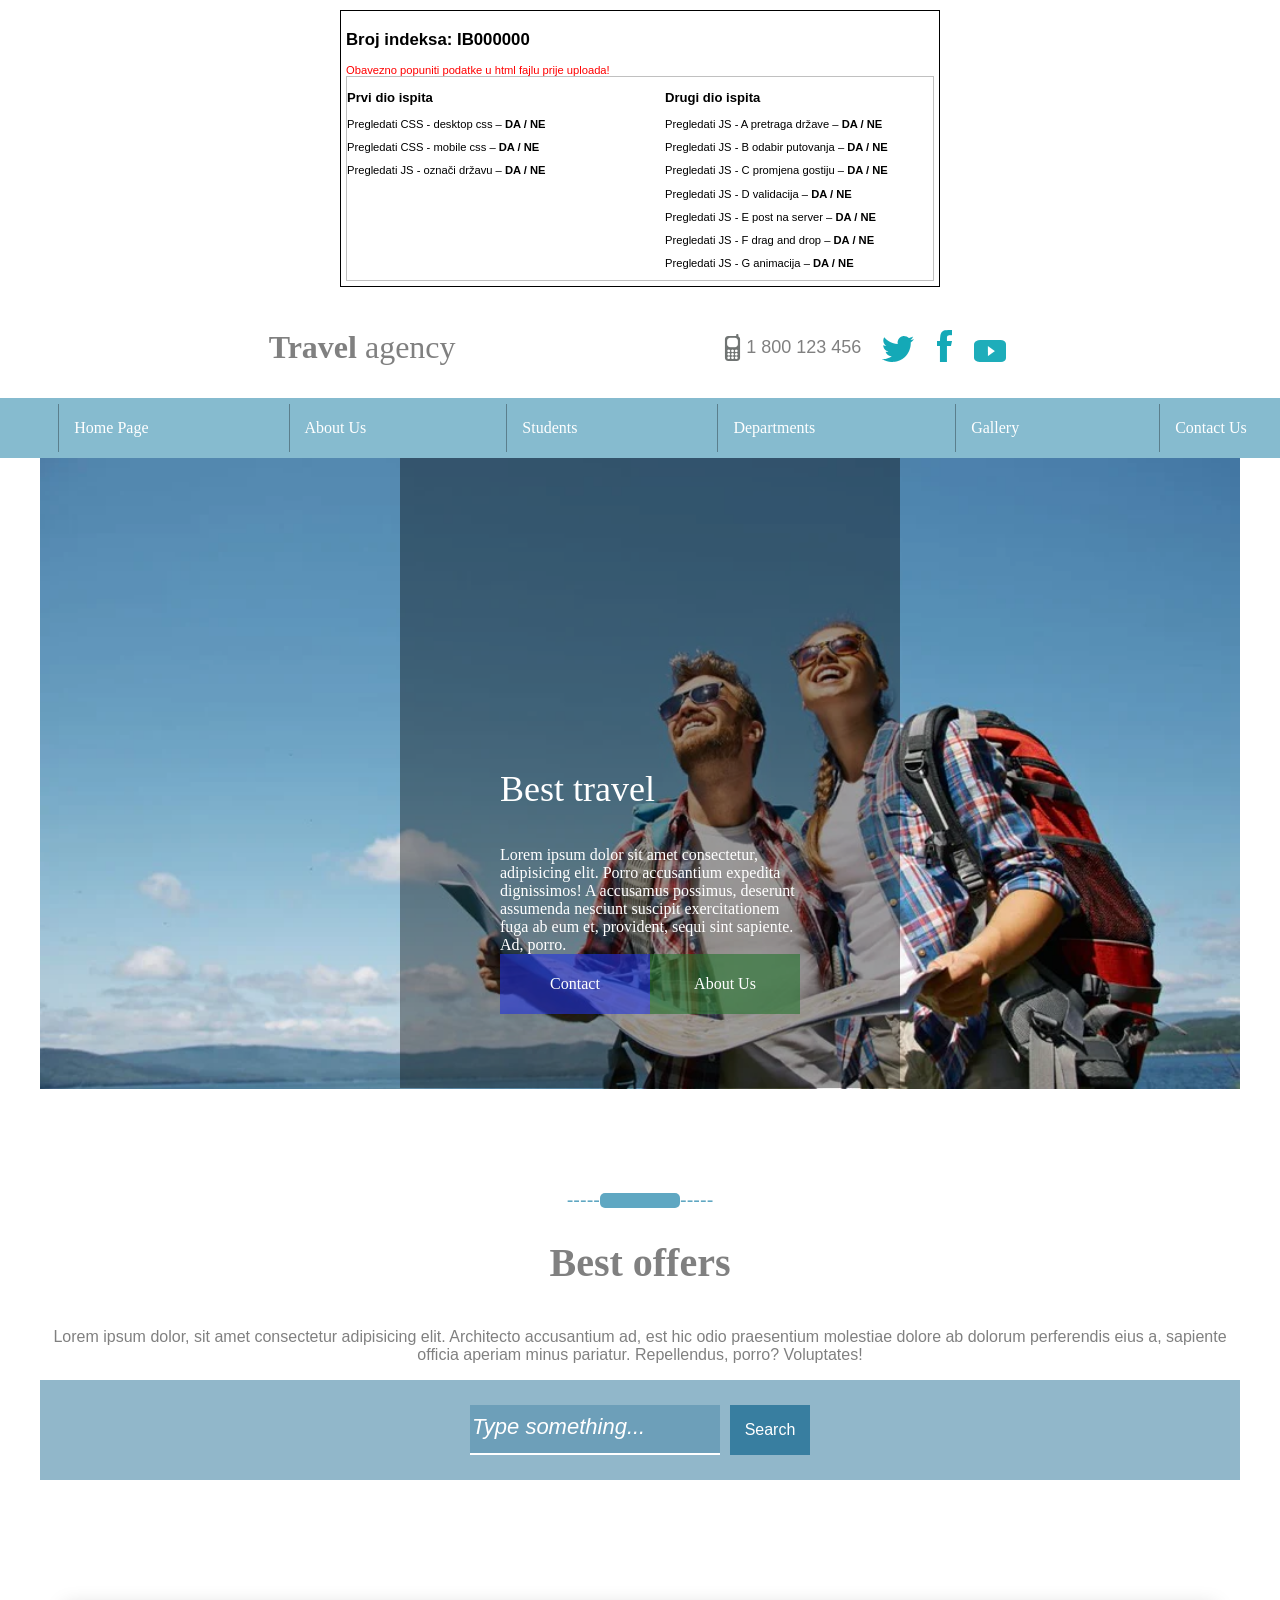
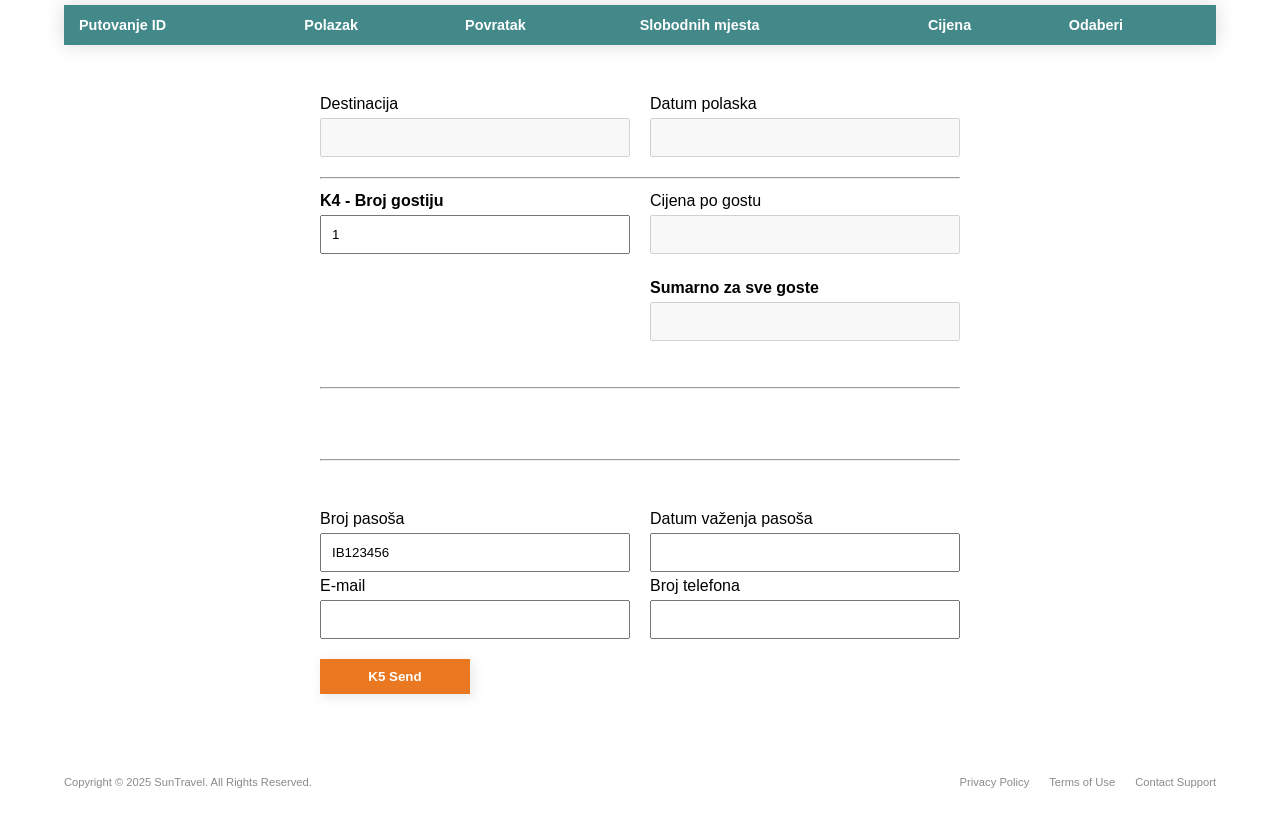
<file: 2025-06-21/index.html>
<!DOCTYPE html>
<html lang="en">
  <head>
    <meta charset="UTF-8" />
    <meta name="viewport" content="width=device-width, initial-scale=1.0" />
    <title>Document</title>
    <link href="style.css" rel="stylesheet" />
    <link rel="stylesheet" type="text/css" href="dialog/fit-dialog.css" />
  </head>

  <body>
    <div
      style="
        margin-left: auto;
        margin-right: auto;
        margin-top: 10px;
        margin-bottom: 10px;
        padding: 5px;
        font-size: 0.7rem;
        border: 1px solid black;
        max-width: 600px;
      "
    >
      <!-- Upisati broj indeksa -->
      <h2>Broj indeksa: IB000000</h2>
      <label style="color: red"
        >Obavezno popuniti podatke u html fajlu prije uploada!</label
      >

      <div style="display: flex; gap: 50px; border: 1px solid silver">
        <!-- Lijeva kolona -->
        <div style="flex: 1">
          <h3>Prvi dio ispita</h3>
          <p>Pregledati CSS - desktop css – <strong>DA / NE</strong></p>
          <p>Pregledati CSS - mobile css – <strong>DA / NE</strong></p>
          <p>Pregledati JS - označi državu – <strong>DA / NE</strong></p>
        </div>

        <!-- Desna kolona -->
        <div style="flex: 1">
          <h3>Drugi dio ispita</h3>
          <p>Pregledati JS - A pretraga države – <strong>DA / NE</strong></p>
          <p>Pregledati JS - B odabir putovanja – <strong>DA / NE</strong></p>
          <p>Pregledati JS - C promjena gostiju – <strong>DA / NE</strong></p>
          <p>Pregledati JS - D validacija – <strong>DA / NE</strong></p>
          <p>Pregledati JS - E post na server – <strong>DA / NE</strong></p>
          <p>Pregledati JS - F drag and drop – <strong>DA / NE</strong></p>
          <p>Pregledati JS - G animacija – <strong>DA / NE</strong></p>
        </div>
      </div>
    </div>
    <div class="colors"></div>
    <div class="header">
      <div class="logo">
        <p
          style="
            color: gray;
            font-size: 32px;
            font-family: Georgia, 'Times New Roman', Times, serif;
          "
        >
          <b>Travel</b> agency
        </p>
      </div>
      <div class="contact">
        <div class="phone-number">
          <img src="images/phone1.png" />
          <p style="color: gray; font-size: 18px">1 800 123 456</p>
        </div>
        <div>
          <img src="images/social_ic1.png" />
          <img src="images/social_ic2.png" />
          <img src="images/social_ic3.png" />
        </div>
      </div>
    </div>
    <div class="main">
      <div class="nav-bar">
        <ul>
          <li>Home Page</li>
          <li>About Us</li>
          <li>Students</li>
          <li>Departments</li>
          <li>Gallery</li>
          <li>Contact Us</li>
        </ul>
      </div>
      <div class="wrapper">
        <div class="image-header">
          <img src="images/travel.webp" />
          <div class="image-header-text">
            <div class="text-container">
              <p
                style="
                  color: white;
                  font-size: 36px;
                  font-family: Georgia, 'Times New Roman', Times, serif;
                "
              >
                Best travel
              </p>
              <div
                style="
                  color: white;
                  font-family: 'Times New Roman', Times, serif;
                "
              >
                Lorem ipsum dolor sit amet consectetur, adipisicing elit. Porro
                accusantium expedita dignissimos! A accusamus possimus, deserunt
                assumenda nesciunt suscipit exercitationem fuga ab eum et,
                provident, sequi sint sapiente. Ad, porro.
              </div>
              <div class="text-container-buttons">
                <div id="button-contact" class="text-button">Contact</div>
                <div id="button-about" class="text-button">About Us</div>
              </div>
            </div>
          </div>
        </div>
        <div class="best-offers-section">
          <div class="section-header">
            <div class="section-break">
              <div class="lines">-----</div>
              <div class="middle"></div>
              <div class="lines">-----</div>
            </div>
            <div class="section-header-text">
              <h1
                style="
                  color: gray;
                  font-family: Georgia, 'Times New Roman', Times, serif;
                  font-size: 40px;
                "
              >
                Best offers
              </h1>
              <p style="color: gray; text-align: center">
                Lorem ipsum dolor, sit amet consectetur adipisicing elit.
                Architecto accusantium ad, est hic odio praesentium molestiae
                dolore ab dolorum perferendis eius a, sapiente officia aperiam
                minus pariatur. Repellendus, porro? Voluptates!
              </p>

              <div class="search-bar">
                <input placeholder="Type something..." />
                <div class="search-button">Search</div>
              </div>
            </div>
          </div>

          <div class="best-offers-container" id="destinacije"></div>
        </div>
        <div style="overflow-x: auto; clear: left">
          <table class="styled-table">
            <thead>
              <tr>
                <th>Putovanje ID</th>
                <th>Polazak</th>
                <th>Povratak</th>
                <th>Slobodnih mjesta</th>
                <th>Cijena</th>
                <th>Odaberi</th>
              </tr>
            </thead>
            <tbody id="putovanjaTabela"></tbody>
          </table>
        </div>
        <div
          id="contact-form"
          ondrop="dropHandler(event)"
          ondragover="dragoverHandler(event)"
        >
          <div class="container">
            <div class="item">
              <label for="destinacija">Destinacija</label>
              <input type="text" id="destinacija" disabled />
            </div>
            <div class="item">
              <label for="soba">Datum polaska</label>
              <input type="text" id="datumPolaska" disabled />
            </div>
          </div>

          <hr />

          <div class="container">
            <div class="item">
              <label class="bold" for="brojGostiju">K4 - Broj gostiju</label>
              <input
                type="number"
                id="brojGostiju"
                value="1"
                min="1"
                max="5"
                oninput="k4_promjenaBrojaGostiju()"
              />
            </div>
            <div class="item">
              <label for="cijenaPoGostu">Cijena po gostu</label>
              <input type="text" id="cijenaPoGostu" disabled />
            </div>
          </div>

          <div class="container">
            <div class="item"></div>
            <div class="item">
              <label class="bold" for="ukupnaCijena"
                >Sumarno za sve goste</label
              >
              <input type="text" id="ukupnaCijena" disabled />
            </div>
          </div>
          <br />
          <hr />
          <br />
          <div id="gosti"></div>
          <br />
          <br />
          <hr />
          <br />
          <br />
          <div class="container3">
            <div class="item-container">
              <div class="item">
                <label for="brojPasosa">Broj pasoša</label>
                <input
                  id="brojPasosa"
                  oninput="provjeriPasos()"
                  value="IB123456"
                />
              </div>
              <div class="item">
                <label for="datumVazenjaPasosa">Datum važenja pasoša</label>
                <input id="datumVazenjaPasosa" />
              </div>
            </div>
            <div class="item-container">
              <div class="item">
                <label for="email">E-mail</label>
                <input id="email" oninput="provjeriEmail()" />
              </div>
              <div class="item">
                <label for="phone">Broj telefona</label>
                <input id="phone" />
              </div>
            </div>
          </div>
          <button class="button" onclick="k5_posalji()">K5 Send</button>
        </div>

        <footer>
          <p>Copyright © 2025 SunTravel. All Rights Reserved.</p>
          <ul class="footer-links">
            <li><a href="#">Privacy Policy</a></li>
            <li><a href="#">Terms of Use</a></li>
            <li><a href="#">Contact Support</a></li>
          </ul>
        </footer>
      </div>
    </div>
    <script src="dialog/fit-dialog.js"></script>
    <script src="toastr/fit-toastr.js"></script>
    <script src="script.js"></script>
  </body>
</html>
</file>
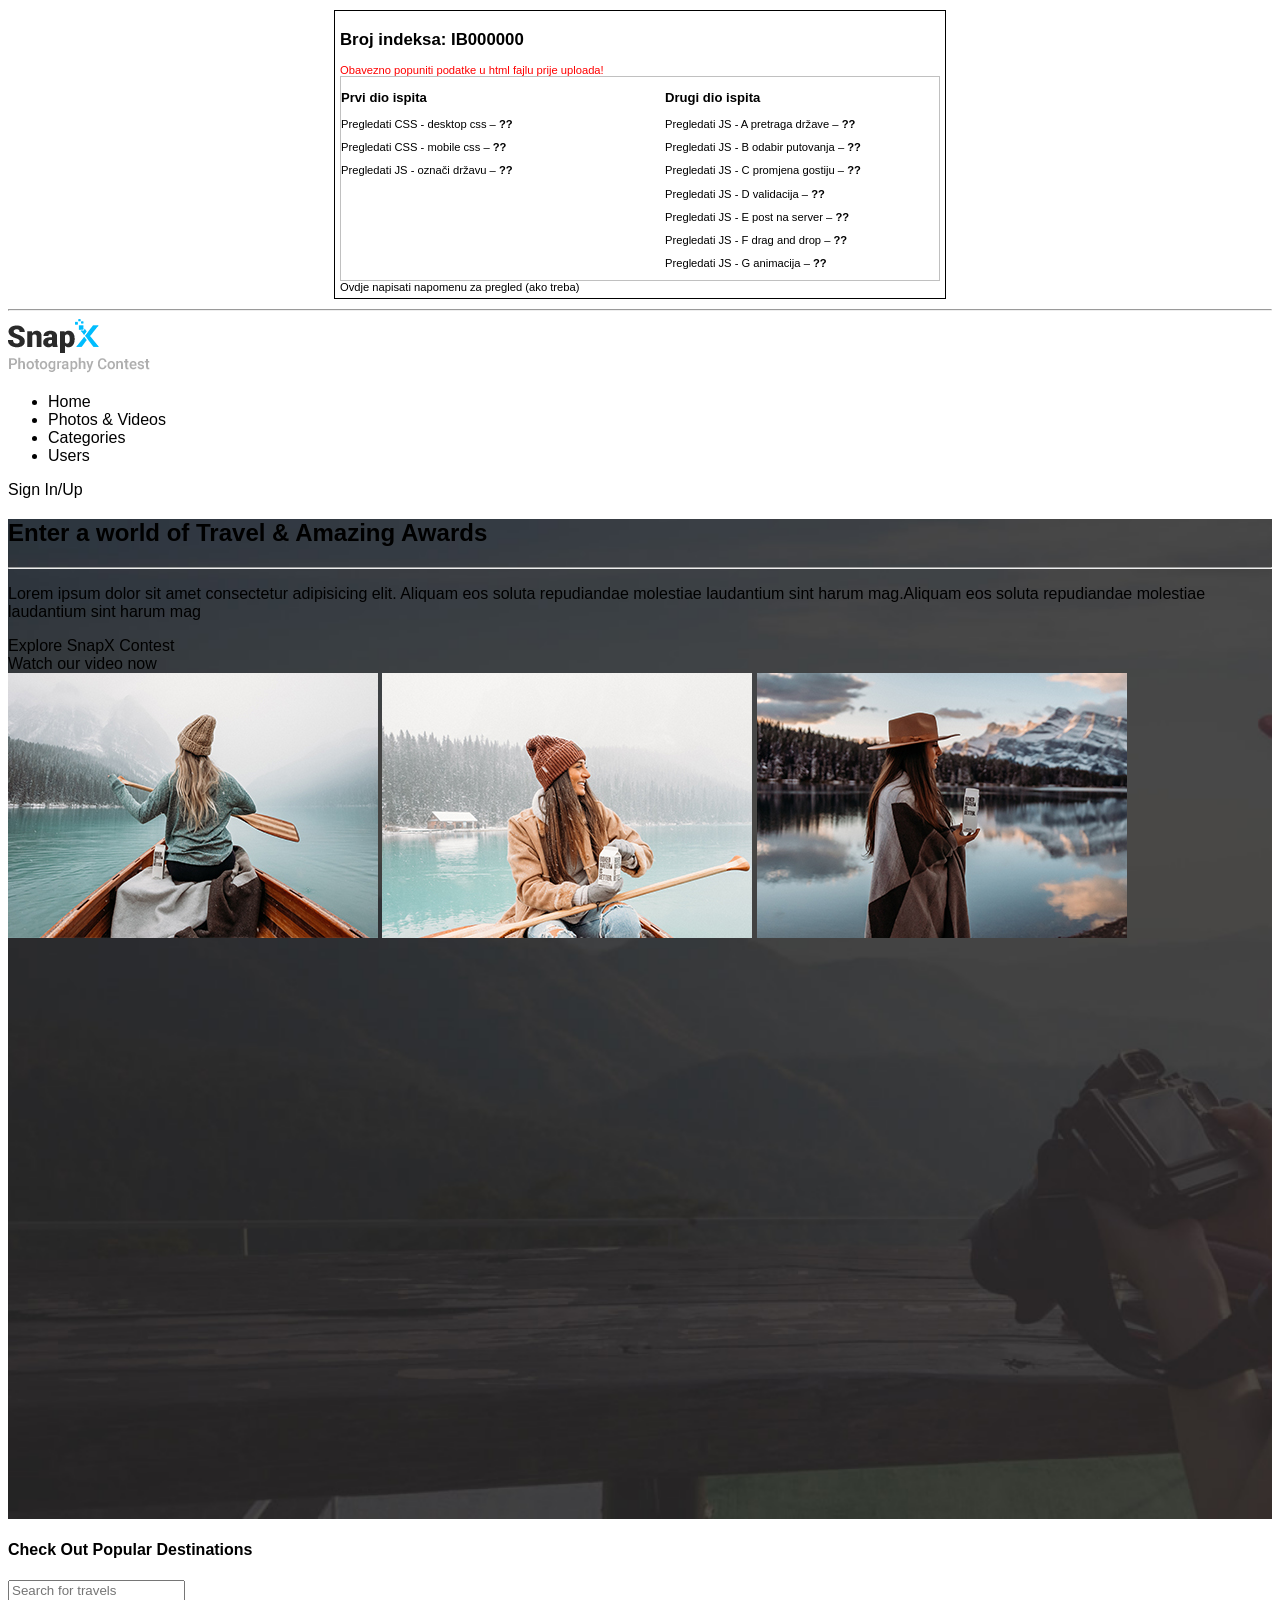
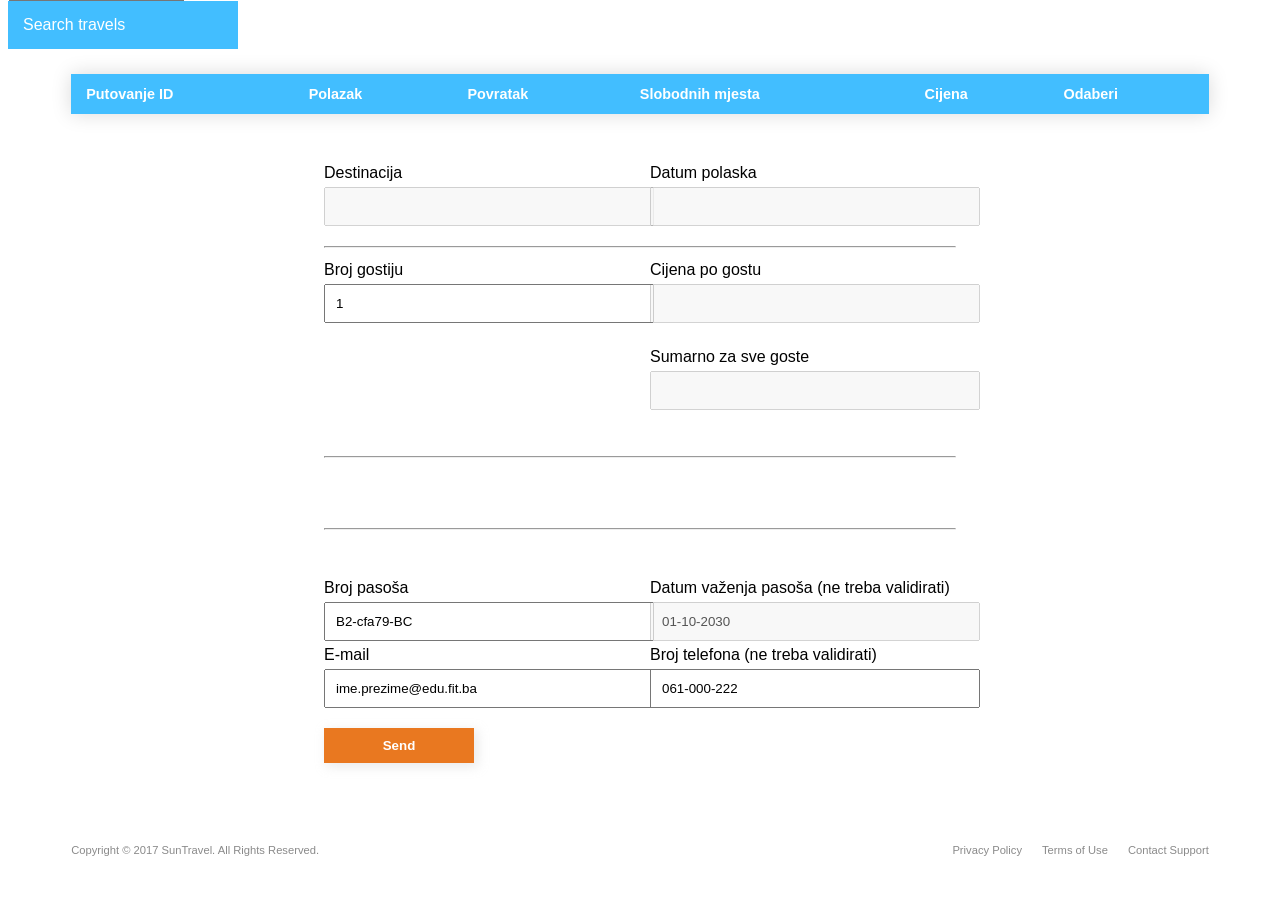
<file: 2025-09-06/index.html>
<!DOCTYPE html>
<html lang="en">
  <head>
    <meta charset="UTF-8" />
    <meta name="viewport" content="width=device-width, initial-scale=1.0" />
    <link href="styles/style.css" rel="stylesheet" />
    <link href="styles/footer.css" rel="stylesheet" />
    <link href="styles/form.css" rel="stylesheet" />
    <link href="styles/table.css" rel="stylesheet" />
    <link href="dialog/fit-dialog.css" rel="stylesheet" />
    <title>Document</title>
  </head>
  <body>
    <div
      style="
        margin-left: auto;
        margin-right: auto;
        margin-top: 10px;
        margin-bottom: 10px;
        padding: 5px;
        font-size: 0.7rem;
        border: 1px solid black;
        max-width: 600px;
      "
    >
      <!-- Upisati broj indeksa -->
      <h2>Broj indeksa: IB000000</h2>
      <label style="color: red"
        >Obavezno popuniti podatke u html fajlu prije uploada!</label
      >

      <div style="display: flex; gap: 50px; border: 1px solid silver">
        <!-- Lijeva kolona -->
        <div style="flex: 1">
          <h3>Prvi dio ispita</h3>
          <p>Pregledati CSS - desktop css – <strong> ?? </strong></p>
          <p>Pregledati CSS - mobile css – <strong> ?? </strong></p>
          <p>Pregledati JS - označi državu – <strong> ?? </strong></p>
        </div>

        <!-- Desna kolona -->
        <div style="flex: 1">
          <h3>Drugi dio ispita</h3>
          <p>Pregledati JS - A pretraga države – <strong> ?? </strong></p>
          <p>Pregledati JS - B odabir putovanja – <strong> ?? </strong></p>
          <p>Pregledati JS - C promjena gostiju – <strong> ?? </strong></p>
          <p>Pregledati JS - D validacija – <strong> ?? </strong></p>
          <p>Pregledati JS - E post na server – <strong> ?? </strong></p>
          <p>Pregledati JS - F drag and drop – <strong> ?? </strong></p>
          <p>Pregledati JS - G animacija – <strong> ?? </strong></p>
        </div>
      </div>
      <label>Ovdje napisati napomenu za pregled (ako treba)</label>
    </div>
    <hr />
    <div class="nav-bar">
      <img src="images/logo.png" />
      <ul>
        <li>Home</li>
        <li>Photos & Videos</li>
        <li>Categories</li>
        <li>Users</li>
      </ul>
      <div class="sign-in-button">Sign In/Up</div>
    </div>
    <div class="header">
      <div class="central-text">
        <div class="heading-text">
          <h2>
            Enter a world of <span>Travel</span> & Amazing <span>Awards</span>
          </h2>
          <hr />
          <p>
            Lorem ipsum dolor sit amet consectetur adipisicing elit. Aliquam eos
            soluta repudiandae molestiae laudantium sint harum mag.Aliquam eos
            soluta repudiandae molestiae laudantium sint harum mag
          </p>
        </div>
        <div class="heading-buttons">
          <div class="explore-button">Explore SnapX Contest</div>
          <div class="video-button">Watch our video now</div>
        </div>
        <div class="header-images">
          <img src="images/closed-01.jpg" alt="" />
          <img id="image-2" src="images/closed-02.jpg" alt="" />
          <img id="image-3" src="images/closed-03.jpg" alt="" />
        </div>
      </div>
    </div>
    <div class="middle-section">
      <h4>Check Out <span>Popular</span> Destinations</h4>
      <div class="search-bar">
        <input
          id="pretraga-pojam"
          placeholder="Search for travels"
          oninput="pretraga()"
        />
        <div class="search-button">Search travels</div>
      </div>
    </div>
    <div class="best-offers-container" id="destinacije"></div>

    <div style="overflow-x: auto; clear: left">
      <table class="styled-table">
        <thead>
          <tr>
            <th>Putovanje ID</th>
            <th>Polazak</th>
            <th>Povratak</th>
            <th>Slobodnih mjesta</th>
            <th>Cijena</th>
            <th>Odaberi</th>
          </tr>
        </thead>
        <tbody id="putovanjaTabela"></tbody>
      </table>
    </div>
    <div
      id="contact-form"
      ondrop="dropHandler(event)"
      ondragover="dragoverHandler(event)"
    >
      <div class="container">
        <div class="item">
          <label for="destinacija">Destinacija</label>
          <input type="text" id="destinacija" disabled />
        </div>
        <div class="item">
          <label for="soba">Datum polaska</label>
          <input type="text" id="datumPolaska" disabled />
        </div>
      </div>

      <hr />

      <div class="container">
        <div class="item">
          <label class="bold" for="brojGostiju">Broj gostiju</label>
          <input
            type="number"
            id="brojGostiju"
            value="1"
            min="1"
            oninput="k4_promjenaBrojaGostiju()"
          />
        </div>
        <div class="item">
          <label for="cijenaPoGostu">Cijena po gostu</label>
          <input type="text" id="cijenaPoGostu" disabled />
        </div>
      </div>

      <div class="container">
        <div class="item"></div>
        <div class="item">
          <label class="bold" for="ukupnaCijena">Sumarno za sve goste</label>
          <input type="text" id="ukupnaCijena" disabled />
        </div>
      </div>
      <br />
      <hr />
      <br />
      <div id="gosti"></div>
      <br />
      <br />
      <hr />
      <br />
      <br />
      <div class="container3">
        <div class="item-container">
          <div class="item">
            <label for="brojPasosa">Broj pasoša</label>
            <input
              id="brojPasosa"
              oninput="provjeriPasos()"
              value="B2-cfa79-BC"
            />
          </div>
          <div class="item">
            <label for="datumVazenjaPasosa"
              >Datum važenja pasoša (ne treba validirati)</label
            >
            <input id="datumVazenjaPasosa" value="01-10-2030" disabled />
          </div>
        </div>
        <div class="item-container">
          <div class="item">
            <label for="email">E-mail</label>
            <input
              id="email"
              oninput="provjeriEmail()"
              value="ime.prezime@edu.fit.ba"
            />
          </div>
          <div class="item">
            <label for="phone">Broj telefona (ne treba validirati)</label>
            <input
              id="phone"
              value="061-000-222"
              oninput="provjeriBrojTelefona()"
            />
          </div>
        </div>
      </div>
      <button class="button" onclick="k5_posalji()">Send</button>
    </div>

    <footer>
      <p>Copyright © 2017 SunTravel. All Rights Reserved.</p>
      <ul class="footer-links">
        <li><a href="#">Privacy Policy</a></li>
        <li><a href="#">Terms of Use</a></li>
        <li><a href="#">Contact Support</a></li>
      </ul>
    </footer>
    <script src="dialog/fit-dialog.js"></script>
    <script src="toastr/fit-toastr.js"></script>
    <script src="scripts/script.js"></script>
  </body>
</html>
</file>
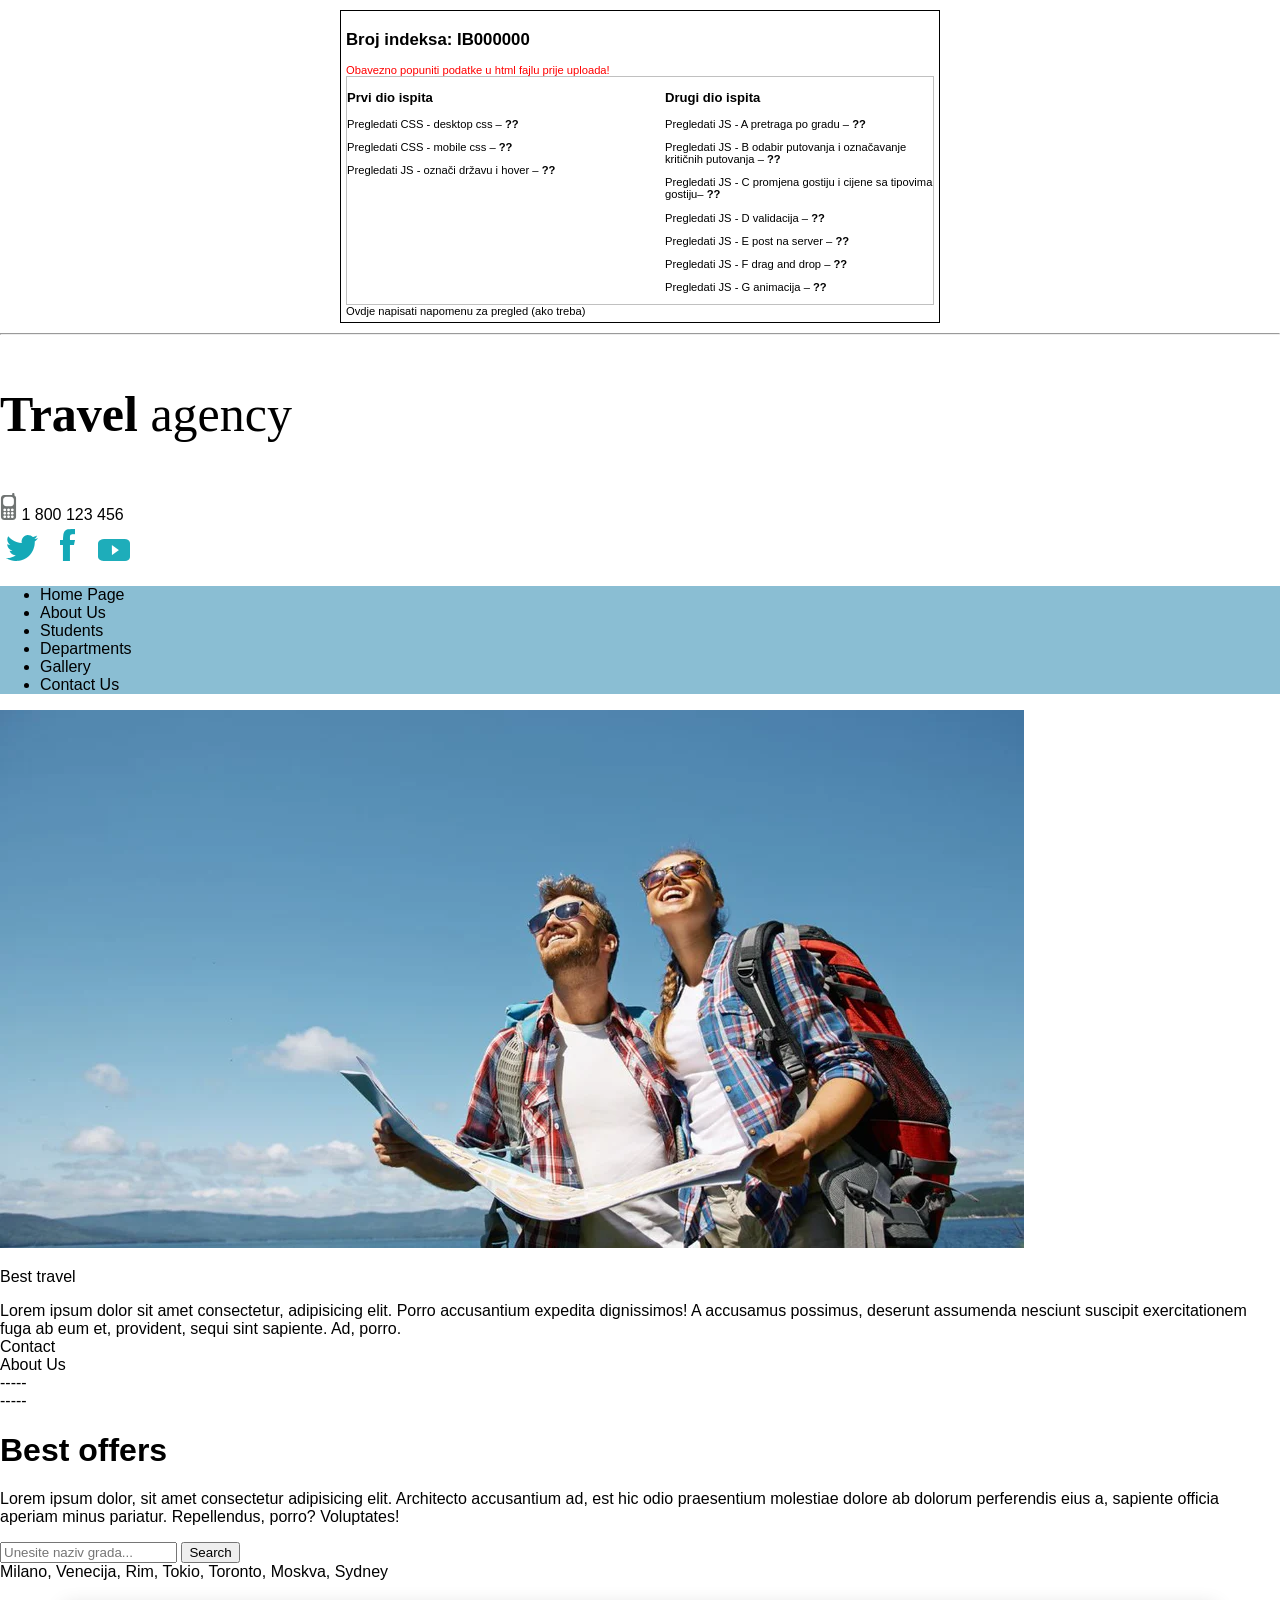
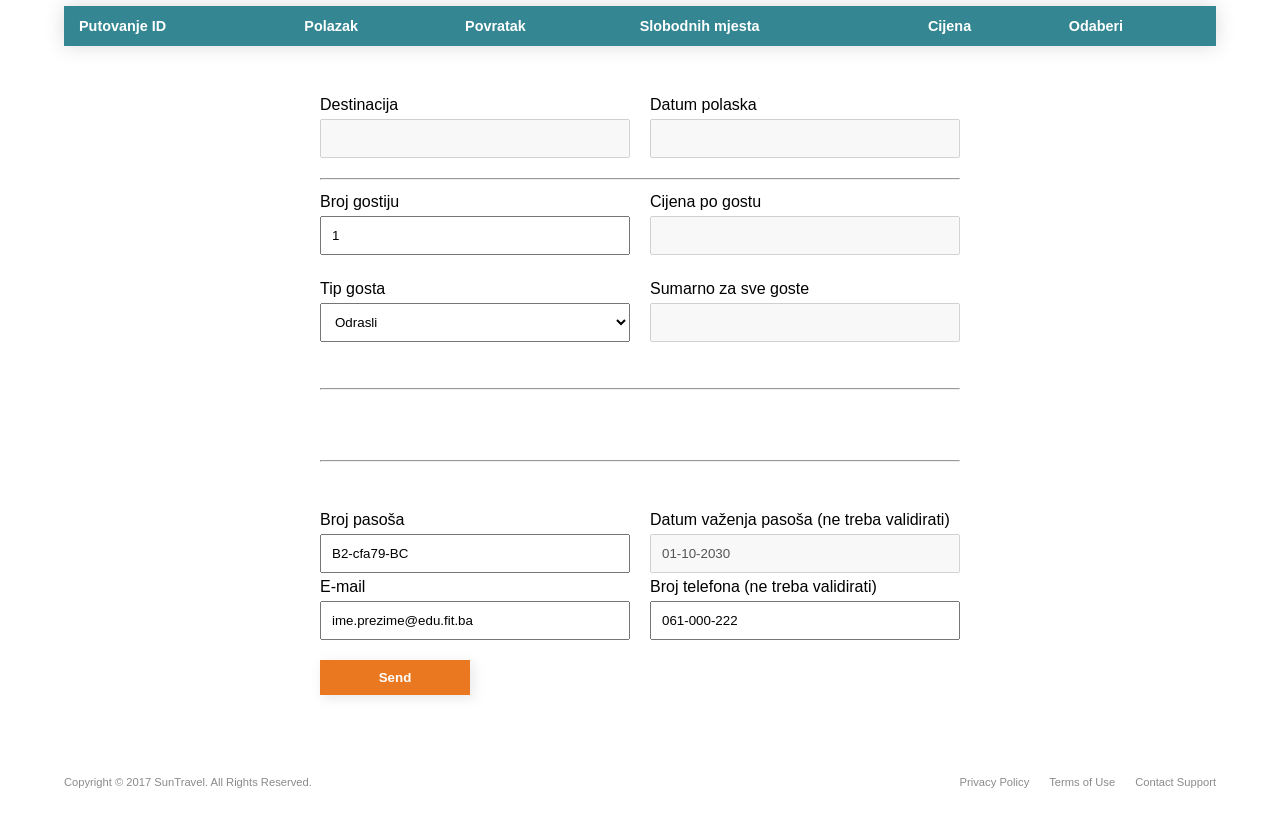
<file: 2025-09-20/index.html>
<!DOCTYPE html>
<html lang="en">

<head>
  <meta charset="UTF-8" />
  <meta name="viewport" content="width=device-width, initial-scale=1.0" />
  <title>Document</title>
  <link href="styles/footer.css" rel="stylesheet" />
  <link href="styles/form.css" rel="stylesheet" />
  <link href="styles/table.css" rel="stylesheet" />
  <link href="styles/style.css" rel="stylesheet" />
  <link href="dialog/fit-dialog.css" rel="stylesheet" />
</head>

<body>
  <div style="
        margin-left: auto;
        margin-right: auto;
        margin-top: 10px;
        margin-bottom: 10px;
        padding: 5px;
        font-size: 0.7rem;
        border: 1px solid black;
        max-width: 600px;
      ">
    <!-- Upisati broj indeksa -->
    <h2>Broj indeksa: IB000000</h2>
    <label style="color: red">Obavezno popuniti podatke u html fajlu prije uploada!</label>

    <div style="display: flex; gap: 50px; border: 1px solid silver">
      <!-- Lijeva kolona -->
      <div style="flex: 1">
        <h3>Prvi dio ispita</h3>
        <p>Pregledati CSS - desktop css – <strong> ?? </strong></p>
        <p>Pregledati CSS - mobile css – <strong> ?? </strong></p>
        <p>Pregledati JS - označi državu i hover – <strong> ?? </strong></p>
      </div>

      <!-- Desna kolona -->
      <div style="flex: 1">
        <h3>Drugi dio ispita</h3>
        <p>Pregledati JS - A pretraga po gradu – <strong> ?? </strong></p>
        <p>
          Pregledati JS - B odabir putovanja i označavanje kritičnih putovanja
          – <strong> ?? </strong>
        </p>
        <p>
          Pregledati JS - C promjena gostiju i cijene sa tipovima gostiju–
          <strong> ?? </strong>
        </p>
        <p>Pregledati JS - D validacija – <strong> ?? </strong></p>
        <p>Pregledati JS - E post na server – <strong> ?? </strong></p>
        <p>Pregledati JS - F drag and drop – <strong> ?? </strong></p>
        <p>Pregledati JS - G animacija – <strong> ?? </strong></p>
      </div>
    </div>
    <label>Ovdje napisati napomenu za pregled (ako treba)</label>
  </div>
  <hr />
  <div class="colors"></div>
  <div class="header">
    <div class="logo">
      <p><b>Travel</b> agency</p>
    </div>
    <div class="contact">
      <div class="phone-number">
        <img src="images/phone1.png" />
        1 800 123 456
      </div>
      <div>
        <img src="images/social_ic1.png" />
        <img src="images/social_ic2.png" />
        <img src="images/social_ic3.png" />
      </div>
    </div>
  </div>
  <div class="main">
    <div class="nav-bar">
      <ul>
        <li>Home Page</li>
        <li>About Us</li>
        <li>Students</li>
        <li>Departments</li>
        <li>Gallery</li>
        <li>Contact Us</li>
      </ul>
    </div>
    <div class="wrapper">
      <div class="image-header">
        <img src="images/travel.webp" />
        <div class="image-header-text">
          <div class="text-container">
            <p>Best travel</p>
            <div>
              Lorem ipsum dolor sit amet consectetur, adipisicing elit. Porro
              accusantium expedita dignissimos! A accusamus possimus, deserunt
              assumenda nesciunt suscipit exercitationem fuga ab eum et,
              provident, sequi sint sapiente. Ad, porro.
            </div>
            <div class="text-container-buttons">
              <div id="button-contact">Contact</div>
              <div id="button-about">About Us</div>
            </div>
          </div>
        </div>
      </div>
      <div class="best-offers-section">
        <div class="section-header">
          <div class="section-break">
            <div>-----</div>
            <div id="middle"></div>
            <div>-----</div>
          </div>
          <h1>Best offers</h1>
          <p>
            Lorem ipsum dolor, sit amet consectetur adipisicing elit.
            Architecto accusantium ad, est hic odio praesentium molestiae
            dolore ab dolorum perferendis eius a, sapiente officia aperiam
            minus pariatur. Repellendus, porro? Voluptates!
          </p>

          <div class="search-bar">
            <input placeholder="Unesite naziv grada..." id="searchbar-id" oninput="searchFunkcija()"/>
            <button class="search-button"id="searchbar-button">Search</button>
          </div>
          <label>Milano, Venecija, Rim, Tokio, Toronto, Moskva, Sydney</label>
        </div>

        <div class="best-offers-container" id="destinacije"></div>
      </div>
      <div style="overflow-x: auto; clear: left">
        <table class="styled-table">
          <thead>
            <tr>
              <th>Putovanje ID</th>
              <th>Polazak</th>
              <th>Povratak</th>
              <th>Slobodnih mjesta</th>
              <th>Cijena</th>
              <th>Odaberi</th>
            </tr>
          </thead>
          <tbody id="putovanjaTabela"></tbody>
        </table>
      </div>
      <div id="contact-form" ondrop="dropHandler(event)" ondragover="dragoverHandler(event)">
        <div class="container">
          <div class="item">
            <label for="destinacijaInput">Destinacija</label>
            <input type="text" id="destinacijaInput" disabled />
          </div>
          <div class="item">
            <label for="datumPolaskaInput">Datum polaska</label>
            <input type="text" id="datumPolaskaInput" disabled />
          </div>
        </div>

        <hr />

        <div class="container">
          <div class="item">
            <label class="bold" for="brojGostijuInput">Broj gostiju</label>
            <input type="number" id="brojGostijuInput" value="1" min="1" oninput="k4_promjenaBrojaGostiju()" />
          </div>
          <div class="item">
            <label for="cijenaPoGostuInput">Cijena po gostu</label>
            <input type="text" id="cijenaPoGostuInput" disabled />
          </div>
        </div>

        <div class="container">
          <div class="item">
            <label for="tipGostaSelect" onchange="k4_promjenaBrojaGostiju()">Tip gosta</label>
            <select id="tipGostaSelect">
              <option>Odrasli</option>
              <option>Djeca</option>
            </select>
          </div>
          <div class="item">
            <label class="bold" for="ukupnaCijena">Sumarno za sve goste</label>
            <input type="text" id="ukupnaCijena" disabled />
          </div>
        </div>
        <br />
        <hr />
        <br />
        <div class="gostiDiv"></div>
        <br />
        <br />
        <hr />
        <br />
        <br />
        <div class="container3">
          <div class="item-container">
            <div class="item">
              <label for="brojPasosaInput">Broj pasoša</label>
              <input id="brojPasosaInput" oninput="provjeriBrojPasosa()" value="B2-cfa79-BC" />
            </div>
            <div class="item">
              <label for="datumVazenjaPasosa">Datum važenja pasoša (ne treba validirati)</label>
              <input id="datumVazenjaPasosa" value="01-10-2030" disabled />
            </div>
          </div>
          <div class="item-container">
            <div class="item">
              <label for="emailInput">E-mail</label>
              <input id="emailInput" oninput="provjeriEmail()" value="ime.prezime@edu.fit.ba" />
            </div>
            <div class="item">
              <label for="phoneInput">Broj telefona (ne treba validirati)</label>
              <input id="phoneInput" value="061-000-222" oninput="provjeriBrojTelefona()" />
            </div>
          </div>
        </div>
        <button class="button" onclick="k5_posalji()">Send</button>
      </div>

      <footer>
        <p>Copyright © 2017 SunTravel. All Rights Reserved.</p>
        <ul class="footer-links">
          <li><a href="#">Privacy Policy</a></li>
          <li><a href="#">Terms of Use</a></li>
          <li><a href="#">Contact Support</a></li>
        </ul>
      </footer>
    </div>
  </div>
  <script src="scripts/script.js"></script>
  <script src="dialog/fit-dialog.js"></script>
  <script src="toastr/fit-toastr.js"></script>
</body>

</html>
</file>
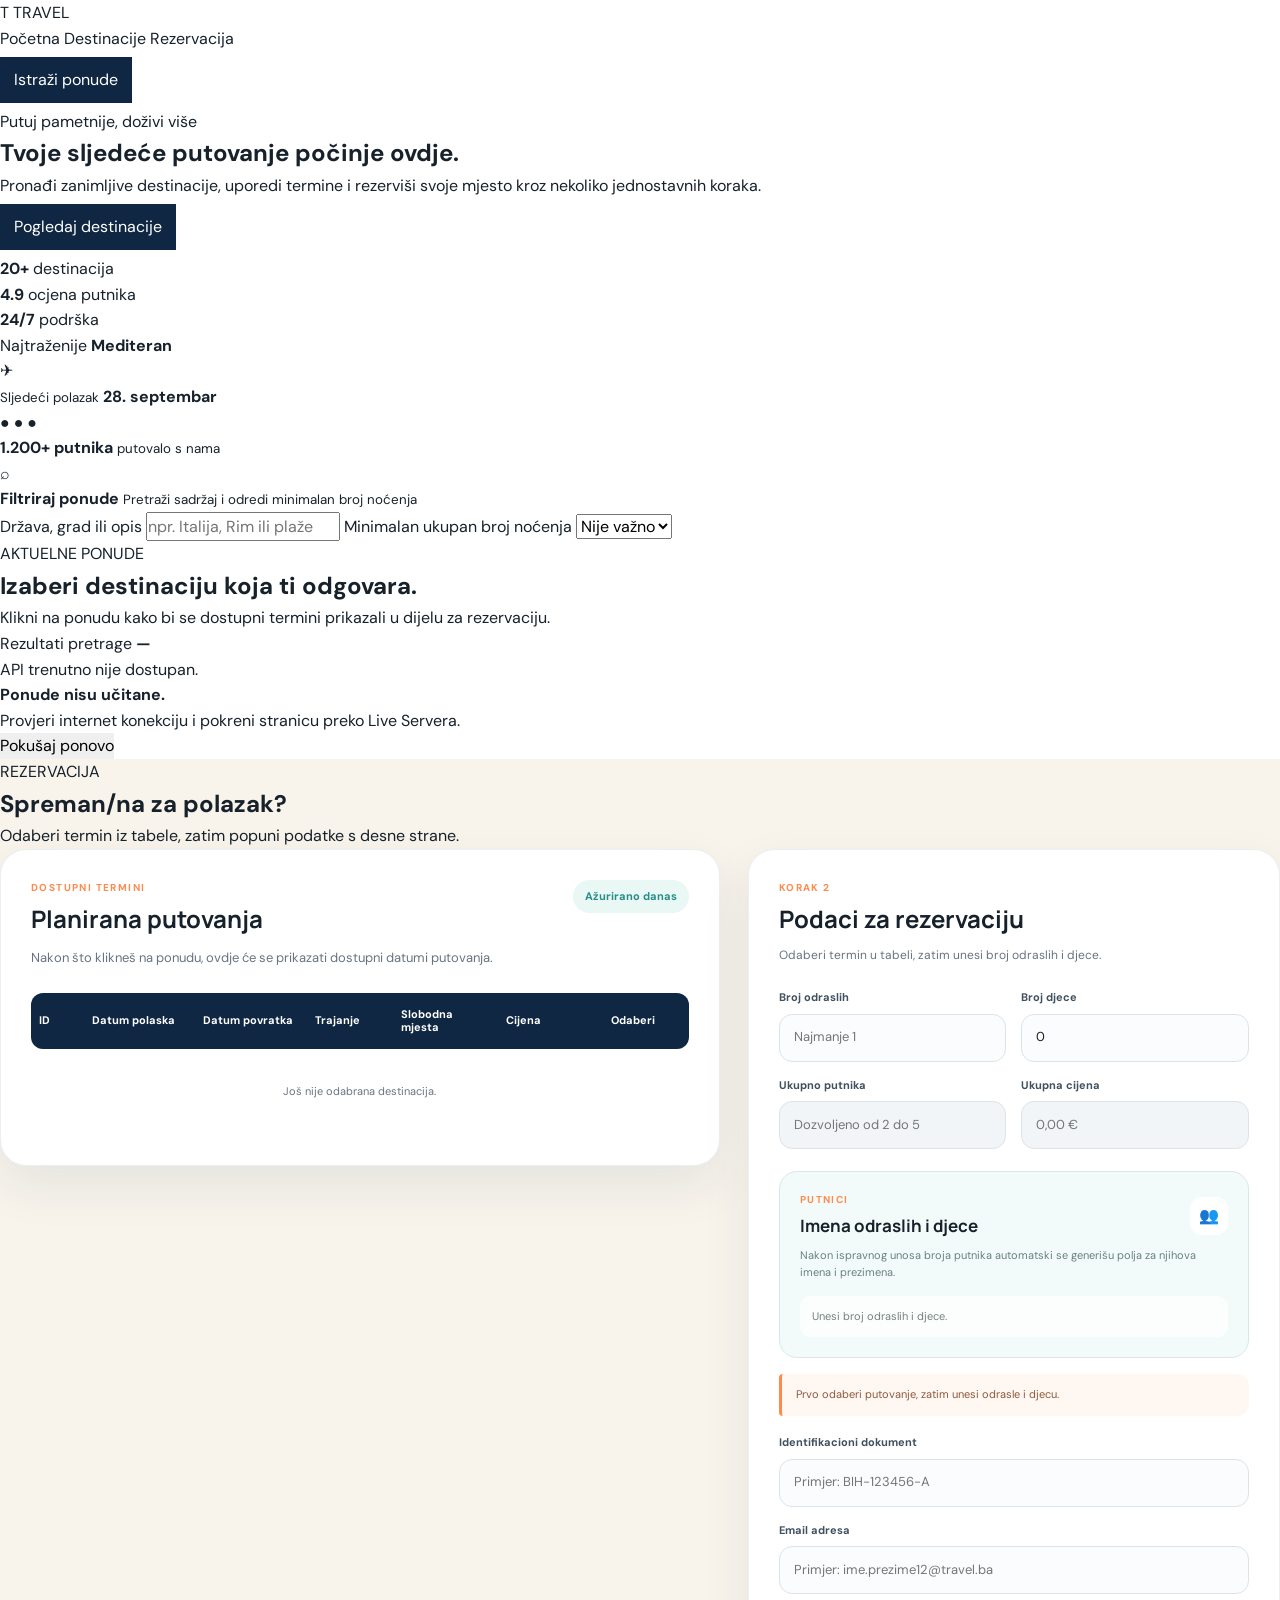
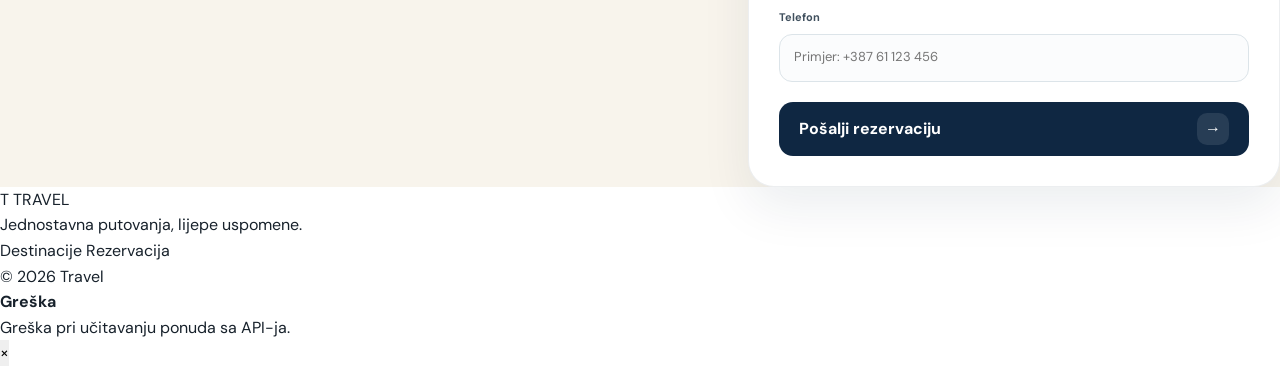
<file: 2026-07-15/travel-zadaci-v3-css-v0/index.html>
<!doctype html>

<html lang="bs">
<head>
<meta charset="utf-8"/>
<meta content="width=device-width, initial-scale=1.0" name="viewport"/>
<meta content="Moderna travel stranica za pregled destinacija i rezervaciju putovanja." name="description"/>
<title>Travel — Putovanja bez komplikacija</title>
<link href="styles/style.css?v=20260715-6" rel="stylesheet"/>
<link href="styles/booking.css?v=20260715-3" rel="stylesheet"/>
</head>
<body>
<header class="site-header">
<div class="container navbar">
<a aria-label="Travel početna stranica" class="brand" href="#pocetna">
<span class="brand-mark">T</span>
<span>TRAVEL</span>
</a>
<nav aria-label="Glavna navigacija" class="menu">
<a class="active" href="#pocetna">Početna</a>
<a href="#ponude">Destinacije</a>
<a href="#rezervacija">Rezervacija</a>
</nav>
<a class="nav-cta" href="#ponude">Istraži ponude</a>
</div>
</header>
<main>
<section class="hero-section" id="pocetna">
<div class="container hero-grid">
<div class="hero-copy">
<div class="eyebrow">Putuj pametnije, doživi više</div>
<h1>
              Tvoje sljedeće
              <span>putovanje</span>
              počinje ovdje.
            </h1>
<p class="hero-description">
              Pronađi zanimljive destinacije, uporedi termine i rezerviši svoje
              mjesto kroz nekoliko jednostavnih koraka.
            </p>
<div class="hero-actions">
<a class="primary-button" href="#ponude">Pogledaj destinacije</a>
</div>
<div aria-label="Prednosti" class="hero-highlights">
<div>
<strong>20+</strong>
<span>destinacija</span>
</div>
<div>
<strong>4.9</strong>
<span>ocjena putnika</span>
</div>
<div>
<strong>24/7</strong>
<span>podrška</span>
</div>
</div>
</div>
<div class="hero-visual">
<div aria-label="Tropska destinacija" class="hero-photo" role="img">
<div class="photo-badge">
<span>Najtraženije</span>
<strong>Mediteran</strong>
</div>
</div>
<div class="floating-card floating-card-top">
<span class="floating-icon">✈</span>
<div>
<small>Sljedeći polazak</small>
<strong>28. septembar</strong>
</div>
</div>
<div class="floating-card floating-card-bottom">
<span class="avatars">● ● ●</span>
<div>
<strong>1.200+ putnika</strong>
<small>putovalo s nama</small>
</div>
</div>
</div>
</div>
<div class="container search-panel advanced-filter-panel">
<div class="search-intro">
<span>⌕</span>
<div>
<strong>Filtriraj ponude</strong>
<small>Pretraži sadržaj i odredi minimalan broj noćenja</small>
</div>
</div>
<label class="search-field" for="pretraga-pojam">
<span>Država, grad ili opis</span>
<input id="pretraga-pojam" oninput="primijeniFiltere()" placeholder="npr. Italija, Rim ili plaže" type="text"/>
</label>
<label class="search-field compact-field" for="filterNocenja">
<span>Minimalan ukupan broj noćenja</span>
<select id="filterNocenja" onchange="primijeniFiltere()">
<option value="0">Nije važno</option>
<option value="3">3 ili više</option>
<option value="5">5 ili više</option>
<option value="7">7 ili više</option>
<option value="10">10 ili više</option>
</select>
</label>
</div>
</section>
<section class="offers-section" id="ponude">
<div class="container">
<div class="section-heading offers-heading">
<div>
<span class="section-label">AKTUELNE PONUDE</span>
<h2>Izaberi destinaciju koja ti odgovara.</h2>
</div>
<p>
              Klikni na ponudu kako bi se dostupni termini prikazali u dijelu za
              rezervaciju.
            </p>
</div>
<div class="offers-content">
<div class="offers-toolbar">
<span>Rezultati pretrage</span>
<strong id="rezultatiBroj">—</strong>
</div>
<div id="poruke"></div>
<div class="destinacije" id="destinacije"></div>
</div>
</div>
</section>
<section class="reservation-section" id="rezervacija">
<div class="container">
<div class="section-heading reservation-heading">
<div>
<span class="section-label">REZERVACIJA</span>
<h2>Spreman/na za polazak?</h2>
</div>
<p>
              Odaberi termin iz tabele, zatim popuni podatke s desne strane.
            </p>
</div>
<div class="reservation-box">
<div class="table-box">
<div class="box-heading">
<div>
<span>Dostupni termini</span>
<h3>Planirana putovanja</h3>
</div>
<div class="table-status">Ažurirano danas</div>
</div>
<p class="table-info">
                Nakon što klikneš na ponudu, ovdje će se prikazati dostupni datumi
                putovanja.
              </p>
<div class="table-scroll">
<table>
<thead>
<tr>
<th>ID</th>
<th>Datum polaska</th>
<th>Datum povratka</th>
<th>Trajanje</th>
<th>Slobodna mjesta</th>
<th>Cijena</th>
<th>Odaberi</th>
</tr>
</thead>
<tbody id="putovanjaTabela">
<tr>
<td colspan="7">Još nije odabrana destinacija.</td>
</tr>
</tbody>
</table>
</div>
</div>
<div class="form-box">
<div class="form-title">
<span>Korak 2</span>
<h3>Podaci za rezervaciju</h3>
<p>Odaberi termin u tabeli, zatim unesi broj odraslih i djece.</p>
</div>
<div class="form-grid passenger-count-grid">
<div class="form-group">
<label for="brojOdraslih">Broj odraslih</label>
<input id="brojOdraslih" max="5" min="1" oninput="k4_promjenaPutnika()" placeholder="Najmanje 1" step="1" type="number"/>
</div>
<div class="form-group">
<label for="brojDjece">Broj djece</label>
<input id="brojDjece" max="4" min="0" oninput="k4_promjenaPutnika()" step="1" type="number" value="0"/>
</div>
<div class="form-group">
<label for="ukupnoPutnika">Ukupno putnika</label>
<input id="ukupnoPutnika" placeholder="Dozvoljeno od 2 do 5" readonly="" type="text"/>
</div>
<div class="form-group">
<label for="ukupnaCijena">Ukupna cijena</label>
<input id="ukupnaCijena" placeholder="0,00 €" readonly="" type="text"/>
</div>
</div>
<div class="guests-box">
<div class="guests-heading">
<div>
<span>Putnici</span>
<h4>Imena odraslih i djece</h4>
</div>
<span class="mini-icon">👥</span>
</div>
<p>
    Nakon ispravnog unosa broja putnika automatski se generišu polja za njihova
    imena i prezimena.
  </p>
<div class="gosti" id="gosti">
<div class="guest-info">Unesi broj odraslih i djece.</div>
</div>
</div>
<div class="status-box" id="statusRezervacije">
  Prvo odaberi putovanje, zatim unesi odrasle i djecu.
</div>
<div class="form-grid contact-grid">
<div class="form-group full-width">
<label for="brojPasosa">Identifikacioni dokument</label>
<input id="brojPasosa" oninput="provjeriPasos()" placeholder="Primjer: BIH-123456-A" type="text"/>
</div>
<div class="form-group full-width">
<label for="email">Email adresa</label>
<input id="email" oninput="provjeriEmail()" placeholder="Primjer: ime.prezime12@travel.ba" type="text"/>
</div>
<div class="form-group full-width">
<label for="phone">Telefon</label>
<input id="phone" placeholder="Primjer: +387 61 123 456" type="text"/>
</div>
</div>
<button class="submit-button" onclick="k5_posalji()" type="button">
  Pošalji rezervaciju
  <span>→</span>
</button>
</div>
</div>
</div>
</section>
</main>
<footer class="site-footer">
<div class="container footer-content">
<div>
<a class="brand footer-brand" href="#pocetna">
<span class="brand-mark">T</span>
<span>TRAVEL</span>
</a>
<p>Jednostavna putovanja, lijepe uspomene.</p>
</div>
<div class="footer-links">
<a href="#ponude">Destinacije</a>
<a href="#rezervacija">Rezervacija</a>
</div>
<span class="copyright">© 2026 Travel</span>
</div>
</footer>
<script src="scripts/script.js?v=20260715"></script>
</body>
</html>
</file>
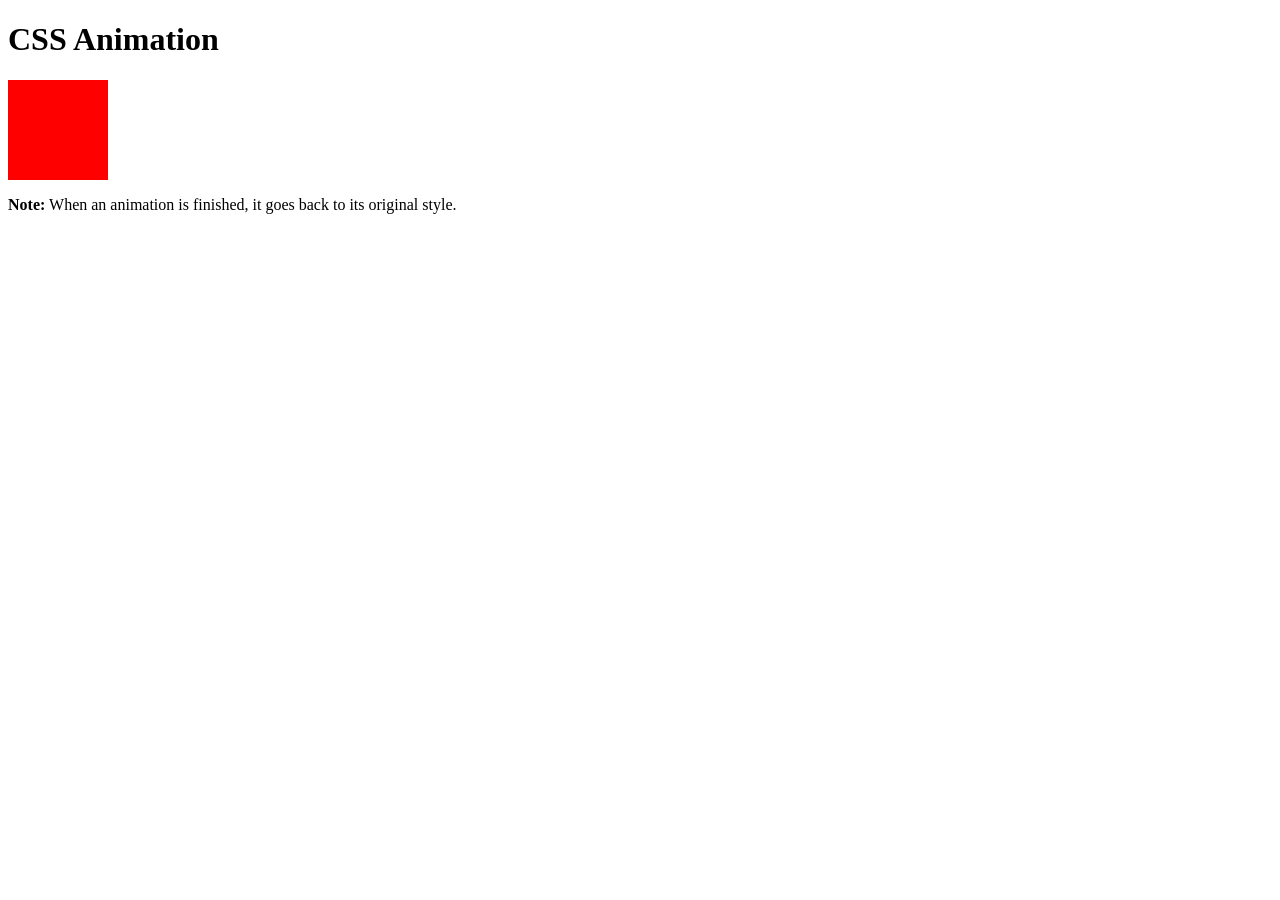
<file: 2025-06-21/animation-example.html>
<!DOCTYPE html>
<html>
<head>
<style> 
div {
  width: 100px;
  height: 100px;
  background-color: red;
  position: relative;
  animation-name: example;
  animation-duration: 4s;
}

@keyframes example {
  0%   {background-color:red; left:0px; top:0px;}
  25%  {background-color:yellow; left:200px; top:0px;}
  50%  {background-color:blue; left:200px; top:200px;}
  75%  {background-color:green; left:0px; top:200px;}
  100% {background-color:red; left:0px; top:0px;}
}
</style>
</head>
<body>

<h1>CSS Animation</h1>

<div></div>

<p><b>Note:</b> When an animation is finished, it goes back to its original style.</p>

</body>
</html>
</file>
<file: 2025-06-21/style.css>
.zuti-okvir{
  border: 3px solid yellow !important;
}

* {
  body {
    .header {
      align-items: center;
      display: flex;
      justify-content: space-evenly;
      .contact {
        display: flex;
        gap: 15px;
        align-items: center;
        .phone-number {
          gap: 5px;
          display: flex;
          align-items: center;
        }
      }
    }
    .main {
      .nav-bar {
        height: 60px;
        background-color: rgb(134, 187, 207);
        width: 100%;
        display: flex;
        align-items: center;
        justify-content: center;
        ul {
          display: flex;
          align-items: center;
          justify-content: center;
          gap: 125px;
        }
        li {
          list-style-type: none;
          color: white;
          font-family: 'Times New Roman', Times, serif;
          padding: 15px;
          border-left: 1px solid rgba(0, 0, 0, 0.316);
        }
        a {
          text-decoration: none;
        }
      }
      .wrapper {
        display: flex;
        flex-direction: column;
        .image-header {
          img {
            height: auto;
            width: 1200px;
          }
          justify-content: center;
          position: relative;
          display: flex;
          .image-header-text {
            height: 630px;
            margin-bottom: 5px;
            position: absolute;
            background-color: rgba(0, 0, 0, 0.382);
            width: 500px;
            left: 400px;
            display: flex;
            align-items: center;
            justify-content: center;
            .text-container {
              width: 300px;
              display: block;
              margin-top: 200px;
              align-items: center;
              margin-left: 0;
              margin-right: 0;
              justify-content: center;
              .text-container-buttons {
                display: flex;
                cursor: pointer;
                #button-contact {
                  background-color: rgb(34, 53, 223, 0.6);
                }
                #button-about {
                  background-color: rgb(35, 115, 45, 0.6);
                }
                .text-button {
                  color: white;
                  height: 60px;
                  width: 150px;
                  color: white;
                  display: flex;
                  align-items: center;
                  justify-content: center;
                  font-family: 'Times New Roman', Times, serif;
                }
              }
            }
          }
        }
        .best-offers-section {
          width: 1200px !important;
          display: flex !important;
          flex-direction: column !important;
          justify-content: center !important;
          align-items: center !important;
          margin: 0 auto !important;
          .section-header {
            margin-top: 100px;
            display: flex;
            flex-direction: column;
            .section-break {
              display: flex;
              justify-content: center;
              align-items: center;
              .middle {
                background-color: rgb(95, 167, 194);
                height: 15px;
                border-radius: 5px;
                width: 80px;
              }
              .lines {
                color: rgb(95, 167, 194);
                font-size: 20px;
              }
            }
            .section-header-text {
              display: flex;
              flex-direction: column;
              justify-content: center;
              align-items: center;
            }
            .search-bar {
              display: flex;
              background-color: rgb(145, 183, 202);
              height: 100px;
              width: 100%;
              align-items: center;
              justify-content: center;
              gap: 10px;
              margin-bottom: 100px;
              .search-button {
                background-color: rgb(56, 126, 160);
                height: 50px;
                width: 80px;
                display: flex;
                justify-content: center;
                align-items: center;
                color: white;
                cursor: pointer;
              }
              input {
                border: none;
                width: 250px;
                height: 50px;
                border-bottom: 2px solid white;
                background-color: rgb(109, 159, 185);
              }
              input::placeholder {
                color: white;
                font-style: italic;
                font-size: 22px;
                font-family: Arial, Helvetica, sans-serif;
              }
            }
          }
          .best-offers-container {
            display: flex;
            flex-wrap: wrap;
            justify-content: space-between;
            .best-offer-wrapper {
              border: 10px solid rgb(243, 249, 251);
              width: 350px;
              .offer-akcija {
                position: absolute;
                margin-left: 235px;
                background-color: rgba(255, 0, 0, 0.473);
                width: 100px;
                display: flex;
                color: white;
                align-items: center;
                justify-content: center;
                transform: rotate(15deg);
                height: 25px;
                rotate: 45%;
              }
              .best-offer {
                .offer-header {
                  img {
                    height: auto;
                    width: 330px;
                  }
                }
              }
            }
          }
        }
      }
    }
  }
}

/*Ovaj CSS je vec dosao */
.offer-button {
  background-color: black;
  color: white;
  cursor: pointer;
  width: 200px;
}
#contact-form {
  margin: 20px 0;
  width: 50%;
  margin-left: auto;
  margin-right: auto;
}

#contact-form .container {
  display: flex;
  margin-bottom: 20px;
}

#contact-form .item {
  width: 50%;
}
.full-item {
  width: 100%;
}

#contact-form .item:nth-of-type(2n + 2) {
  margin-left: 20px;
}

#contact-form label {
  display: block;
  width: 100%;
  padding: 5px 0;
}

#contact-form input {
  width: 100%;
  padding: 10px;
}

#contact-form textarea {
  width: 100%;
  padding: 10px;
  height: 100px;
}

#contact-form .button {
  width: 150px;
  background-color: #e97820;
  color: #ffffff;
  font-weight: bold;
  border: none;
  box-shadow: 3px 3px 10px 1px rgba(227, 227, 227, 0.7);
  padding: 10px;
  margin: 20px 0;
}

#contacts {
  margin-top: 40px;
}

#contacts .contacts-container {
  width: 80%;
}

#contacts .contacts-title {
  color: #3e3f40;
  border-bottom: 1px solid #d3d3d3;
  margin-top: 20px;
}

#contacts i {
  position: relative;
  /**/
  top: 20px;
  /**/
  color: #00b2a9;
  font-weight: bold;
}

#contacts p {
  padding-left: 25px;
  /**/
}

* {
  box-sizing: border-box;
}

body {
  padding: 0;
  margin: 0;
}

body {
  font-family: Lato, sans-serif;
}

.bold {
  font-weight: bold;
}

.ponuda-dugme {
  background-color: rgb(67, 137, 137);
  padding: 6px;
  margin-top: 10px;
  color: white;
  cursor: pointer;
  text-align: center;
}

.dugme-get-offers {
  width: 200px;
  margin-left: auto;
  margin-right: auto;
}

header {
  background: url(images/background.jpg) no-repeat center;
  background-size: cover;
  text-align: center;
  color: #ffffff;
}

header .nav-container {
  display: flex;
  justify-content: space-around;
  padding: 20px;
}

header .nav-primary {
  display: flex;
  justify-content: center;
  list-style-type: none;
}

header .nav-primary li {
  padding: 0 10px;
}

header .nav-primary li a {
  display: block;
  font-size: 0.8em;
  text-transform: uppercase;
  text-decoration: none;
  color: #ffffff;
}

header .header-title {
  padding-top: 200px;
  font-weight: normal;
}

header p {
  padding-bottom: 200px;
}

main {
  width: 100%;
}

main .title {
  text-align: center;
  margin-top: 30px;
}

main .subtitle {
  text-align: center;
  color: #8a8a8a;
  font-size: 0.9em;
  margin-bottom: 30px;
}

#best-offers {
  background-color: #f5f5f5;
  color: #000000;
  padding: 30px 0;
}

#best-offers .offers-container {
  width: 90%;
}

footer {
  width: 90%;
  display: flex;
  justify-content: space-between;
  color: #8a8a8a;
  font-size: 0.7em;
  padding: 30px 0;
  margin: auto;
}

footer .footer-links {
  display: flex;
  justify-content: flex-end;
  list-style-type: none;
}

footer .footer-links li {
  margin-left: 20px;
}

footer .footer-links li a {
  cursor: pointer;
  text-decoration: none;
  color: #8a8a8a;
}

#firma {
  display: block;
  height: 25px;
  width: 200px;
  margin-left: auto;
  margin-right: auto;

  text-align: center;
  margin-bottom: 5px;
}

.styled-table {
  border-collapse: collapse;
  margin: 25px 0;
  font-size: 0.9em;
  font-family: sans-serif;
  width: 90%;
  margin-left: auto;
  margin-right: auto;
  box-shadow: 0 0 20px rgba(0, 0, 0, 0.15);
}

.styled-table thead tr {
  background-color: rgb(67, 137, 137);
  color: #ffffff;
  text-align: left;
}

.styled-table th,
.styled-table td {
  padding: 12px 15px;
}

.styled-table tbody tr {
  border-bottom: 1px solid #dddddd;
}

.styled-table tbody tr:nth-of-type(even) {
  background-color: #f3f3f3;
}

.styled-table tbody tr:last-of-type {
  border-bottom: 2px solid rgb(67, 137, 137);
}

.styled-table tbody tr.active-row {
  font-weight: bold;
  color: rgb(67, 137, 137);
}

.styled-table button {
  background-color: #e97820;
  color: #ffffff;
  font-weight: bold;
  border: none;
  box-shadow: 3px 3px 10px 1px rgba(227, 227, 227, 0.7);
  padding: 10px;
  cursor: pointer;
}
.item-container {
  width: 100%;
  display: flex;
}

@media only screen and (max-width: 600px) {
}
</file>
<file: 2025-06-21/dialog/fit-dialog.css>
#my-dialog-wrapper{
    background-color: rgba(0, 0, 0, 20%);
    position: fixed;
    top:0;
    left: 0;
    right: 0;
    bottom: 0;
    backdrop-filter: blur(5px);
    display: block;
}
.my-dialog{
    background-color: white;
    width: 300px;
    margin-left: auto;
    margin-right: auto;
    margin-top: 100px;
    box-shadow: 4px 10px 26px 0px rgba(0,0,0,0.75);
}

.my-dialog-header{
    background-color: rgb(140,194,73);
    color: white;
    text-align: center;
    padding: 30px;
}
.my-dialog-header span{
    display: block;
}
#my-dialog-body{
    padding: 20px;
    text-align: center;
}

.dugme{
    background-color: rgb(140,194,73);
    color: white;
    width: 50%;
    text-align:center;
    padding: 10px 30px;
    border-radius: 20px;
    margin: 5px;
    cursor: pointer;
}

.my-dialog-footer{
    padding: 10px;
    display:flex;
}
</file>
<file: 2025-09-06/styles/style.css>
body {
  font-family: Verdana, Arial, Helvetica, sans-serif;
}
.header {
  background-image: url("../images/banner-bg.jpg");
  height: 1000px;
  background-size: cover;
}

.best-offer-wrapper {
  width: 25%;
  margin-bottom: 50px;
  border: 1px solid silver;
  text-align: center;
}

.offer-button {
  color: rgb(66, 190, 255);
  border: 1px solid rgb(66, 190, 255);
  width: 390px;
  margin: auto;
  padding-top: 10px;
  padding-bottom: 10px;
  border-radius: 10px;
  margin-top: 20px;
  margin-bottom: 20px;
  cursor: pointer;
}

.search-button {
  background-color: rgb(66, 190, 255);
  color: white;
  width: 200px;
  padding: 15px;
  cursor: pointer;
}

.offer-content{
  height: 50px;
}

@media only screen and (max-width: 600px) {
 
}
</file>
<file: 2025-09-06/styles/footer.css>
footer {
  width: 90%;
  display: flex;
  justify-content: space-between;
  color: #8a8a8a;
  font-size: 0.7em;
  padding: 30px 0;
  margin: auto;
}

footer .footer-links {
  display: flex;
  justify-content: flex-end;
  list-style-type: none;
}

footer .footer-links li {
  margin-left: 20px;
}

footer .footer-links li a {
  cursor: pointer;
  text-decoration: none;
  color: #8a8a8a;
}
</file>
<file: 2025-09-06/styles/form.css>
#contact-form {
  margin: 20px 0;
  width: 50%;
  margin-left: auto;
  margin-right: auto;
}

#contact-form .container {
  display: flex;
  margin-bottom: 20px;
}

#contact-form .item {
  width: 50%;
}
.full-item {
  width: 100%;
}

#contact-form .item:nth-of-type(2n + 2) {
  margin-left: 20px;
}

#contact-form label {
  display: block;
  width: 100%;
  padding: 5px 0;
}

#contact-form input {
  width: 100%;
  padding: 10px;
}

#contact-form textarea {
  width: 100%;
  padding: 10px;
  height: 100px;
}

#contact-form .button {
  width: 150px;
  background-color: #e97820;
  color: #ffffff;
  font-weight: bold;
  border: none;
  box-shadow: 3px 3px 10px 1px rgba(227, 227, 227, 0.7);
  padding: 10px;
  margin: 20px 0;
}

#contacts {
  margin-top: 40px;
}

#contacts .contacts-container {
  width: 80%;
}

#contacts .contacts-title {
  color: #3e3f40;
  border-bottom: 1px solid #d3d3d3;
  margin-top: 20px;
}

#contacts i {
  position: relative;
  /**/
  top: 20px;
  /**/
  color: #00b2a9;
  font-weight: bold;
}

#contacts p {
  padding-left: 25px;
  /**/
}
</file>
<file: 2025-09-06/styles/table.css>
.styled-table {
  border-collapse: collapse;
  margin: 25px 0;
  font-size: 0.9em;
  font-family: sans-serif;
  width: 90%;
  margin-left: auto;
  margin-right: auto;
  box-shadow: 0 0 20px rgba(0, 0, 0, 0.15);
}

.styled-table thead tr {
  background-color: rgb(66, 190, 255);
  color: #ffffff;
  text-align: left;
}

.styled-table th,
.styled-table td {
  padding: 12px 15px;
}

.styled-table tbody tr {
  border-bottom: 1px solid #dddddd;
}

.styled-table tbody tr:nth-of-type(even) {
  background-color: #f3f3f3;
}

.styled-table tbody tr:last-of-type {
  border-bottom: 2px solid rgb(66, 190, 255);
}

.styled-table tbody tr.active-row {
  font-weight: bold;
  color: rgb(66, 190, 255);
}

.styled-table button {
  background-color: #e97820;
  color: #ffffff;
  font-weight: bold;
  border: none;
  box-shadow: 3px 3px 10px 1px rgba(227, 227, 227, 0.7);
  padding: 10px;
  cursor: pointer;
}
.item-container {
  width: 100%;
  display: flex;
}
tr.row-selected {
  animation: rowPulse 1s ease-in-out infinite alternate;
}

tr.final-selected {
  background-color: #c8e6c9;
  transition: background-color 0.5s;
}
</file>
<file: 2025-09-06/dialog/fit-dialog.css>
#my-dialog-wrapper{
    background-color: rgba(0, 0, 0, 20%);
    position: fixed;
    top:0;
    left: 0;
    right: 0;
    bottom: 0;
    backdrop-filter: blur(5px);
    display: block;
}
.my-dialog{
    background-color: white;
    width: 300px;
    margin-left: auto;
    margin-right: auto;
    margin-top: 100px;
    box-shadow: 4px 10px 26px 0px rgba(0,0,0,0.75);
}

.my-dialog-header{
    background-color: rgb(140,194,73);
    color: white;
    text-align: center;
    padding: 30px;
}
.my-dialog-header span{
    display: block;
}
#my-dialog-body{
    padding: 20px;
    text-align: center;
}

.dugme{
    background-color: rgb(140,194,73);
    color: white;
    width: 50%;
    text-align:center;
    padding: 10px 30px;
    border-radius: 20px;
    margin: 5px;
    cursor: pointer;
}

.my-dialog-footer{
    padding: 10px;
    display:flex;
}
</file>
<file: 2025-09-20/styles/footer.css>
footer {
  width: 90%;
  display: flex;
  justify-content: space-between;
  color: #8a8a8a;
  font-size: 0.7em;
  padding: 30px 0;
  margin: auto;
}

footer .footer-links {
  display: flex;
  justify-content: flex-end;
  list-style-type: none;
}

footer .footer-links li {
  margin-left: 20px;
}

footer .footer-links li a {
  cursor: pointer;
  text-decoration: none;
  color: #8a8a8a;
}
</file>
<file: 2025-09-20/styles/form.css>
#contact-form {
  margin: 20px 0;
  width: 50%;
  margin-left: auto;
  margin-right: auto;
}

#contact-form .container {
  display: flex;
  margin-bottom: 20px;
}

#contact-form .item {
  width: 50%;
}
.full-item {
  width: 100%;
}

#contact-form .item:nth-of-type(2n + 2) {
  margin-left: 20px;
}

#contact-form label {
  display: block;
  width: 100%;
  padding: 5px 0;
}

#contact-form input {
  width: 100%;
  padding: 10px;
}
#contact-form select {
  width: 100%;
  padding: 10px;
}
#contact-form textarea {
  width: 100%;
  padding: 10px;
  height: 100px;
}

#contact-form .button {
  width: 150px;
  background-color: #e97820;
  color: #ffffff;
  font-weight: bold;
  border: none;
  box-shadow: 3px 3px 10px 1px rgba(227, 227, 227, 0.7);
  padding: 10px;
  margin: 20px 0;
}

#contacts {
  margin-top: 40px;
}

#contacts .contacts-container {
  width: 80%;
}

#contacts .contacts-title {
  color: #3e3f40;
  border-bottom: 1px solid #d3d3d3;
  margin-top: 20px;
}

#contacts i {
  position: relative;
  /**/
  top: 20px;
  /**/
  color: #00b2a9;
  font-weight: bold;
}

#contacts p {
  padding-left: 25px;
  /**/
}
</file>
<file: 2025-09-20/styles/table.css>
.styled-table {
  border-collapse: collapse;
  margin: 25px 0;
  font-size: 0.9em;
  font-family: sans-serif;
  width: 90%;
  margin-left: auto;
  margin-right: auto;
  box-shadow: 0 0 20px rgba(0, 0, 0, 0.15);
}

.styled-table thead tr {
  background-color: rgb(52, 135, 146);
  color: #ffffff;
  text-align: left;
}

.styled-table th,
.styled-table td {
  padding: 12px 15px;
}

.styled-table tbody tr {
  border-bottom: 1px solid #dddddd;
}

.styled-table tbody tr:nth-of-type(even) {
  background-color: #f3f3f3;
}

.styled-table tbody tr:last-of-type {
  border-bottom: 2px solid rgb(52, 135, 146);
}

.styled-table tbody tr.active-row {
  font-weight: bold;
  color: rgb(52, 135, 146);
}

.styled-table button {
  background-color: #e97820;
  color: #ffffff;
  font-weight: bold;
  border: none;
  box-shadow: 3px 3px 10px 1px rgba(227, 227, 227, 0.7);
  padding: 10px;
  cursor: pointer;
}
.item-container {
  width: 100%;
  display: flex;
}

tr.final-selected {
  background-color: #c8e6c9;
  transition: background-color 0.5s;
}
</file>
<file: 2025-09-20/styles/style.css>
#contact-form {
  margin: 20px 0;
  width: 50%;
  margin-left: auto;
  margin-right: auto;
}

#contact-form .container {
  display: flex;
  margin-bottom: 20px;
}

#contact-form .item {
  width: 50%;
}
.full-item {
  width: 100%;
}

#contact-form .item:nth-of-type(2n + 2) {
  margin-left: 20px;
}

#contact-form label {
  display: block;
  width: 100%;
  padding: 5px 0;
}

#contact-form input {
  width: 100%;
  padding: 10px;
}

#contact-form textarea {
  width: 100%;
  padding: 10px;
  height: 100px;
}

#contact-form .button {
  width: 150px;
  background-color: #e97820;
  color: #ffffff;
  font-weight: bold;
  border: none;
  box-shadow: 3px 3px 10px 1px rgba(227, 227, 227, 0.7);
  padding: 10px;
  margin: 20px 0;
}

#contacts {
  margin-top: 40px;
}

#contacts .contacts-container {
  width: 80%;
}

#contacts .contacts-title {
  color: #3e3f40;
  border-bottom: 1px solid #d3d3d3;
  margin-top: 20px;
}

#contacts i {
  position: relative;
  /**/
  top: 20px;
  /**/
  color: #00b2a9;
  font-weight: bold;
}

#contacts p {
  padding-left: 25px;
  /**/
}

* {
  box-sizing: border-box;
}

body {
  padding: 0;
  margin: 0;
  font-family: Lato, sans-serif;
}

.logo {
  font-size: 50px;
  font-family: "Brush Script MT", cursiv;
}

.nav-bar {
  background-color: rgba(4, 116, 161, 0.461);
}

.best-offer-wrapper{
  border: 1px solid gray;
}


@media only screen and (max-width: 600px) {
 
}
</file>
<file: 2025-09-20/dialog/fit-dialog.css>
#my-dialog-wrapper{
    background-color: rgba(0, 0, 0, 20%);
    position: fixed;
    top:0;
    left: 0;
    right: 0;
    bottom: 0;
    backdrop-filter: blur(5px);
    display: block;
}
.my-dialog{
    background-color: white;
    width: 300px;
    margin-left: auto;
    margin-right: auto;
    margin-top: 100px;
    box-shadow: 4px 10px 26px 0px rgba(0,0,0,0.75);
}

.my-dialog-header{
    background-color: rgb(140,194,73);
    color: white;
    text-align: center;
    padding: 30px;
}
.my-dialog-header span{
    display: block;
}
#my-dialog-body{
    padding: 20px;
    text-align: center;
}

.dugme{
    background-color: rgb(140,194,73);
    color: white;
    width: 50%;
    text-align:center;
    padding: 10px 30px;
    border-radius: 20px;
    margin: 5px;
    cursor: pointer;
}

.my-dialog-footer{
    padding: 10px;
    display:flex;
}
</file>
<file: 2026-07-15/travel-zadaci-v3-css-v0/styles/style.css>
/* Lokalni fontovi su pripremljeni jer internet u učionici nije dostupan. */
@font-face {
  font-family: "DM Sans";
  font-style: normal;
  font-weight: 400 700;
  font-display: swap;
  src: url("../assets/fonts/dm-sans-latin-ext.woff2") format("woff2");
  unicode-range: U+0100-02BA, U+02BD-02C5, U+02C7-02CC, U+02CE-02D7,
    U+02DD-02FF, U+0304, U+0308, U+0329, U+1D00-1DBF, U+1E00-1E9F,
    U+1EF2-1EFF, U+2020, U+20A0-20AB, U+20AD-20C0, U+2113, U+2C60-2C7F,
    U+A720-A7FF;
}

@font-face {
  font-family: "DM Sans";
  font-style: normal;
  font-weight: 400 700;
  font-display: swap;
  src: url("../assets/fonts/dm-sans-latin.woff2") format("woff2");
  unicode-range: U+0000-00FF, U+0131, U+0152-0153, U+02BB-02BC, U+02C6,
    U+02DA, U+02DC, U+0304, U+0308, U+0329, U+2000-206F, U+20AC, U+2122,
    U+2191, U+2193, U+2212, U+2215, U+FEFF, U+FFFD;
}

@font-face {
  font-family: "Manrope";
  font-style: normal;
  font-weight: 600 800;
  font-display: swap;
  src: url("../assets/fonts/manrope-latin-ext.woff2") format("woff2");
  unicode-range: U+0100-02BA, U+02BD-02C5, U+02C7-02CC, U+02CE-02D7,
    U+02DD-02FF, U+0304, U+0308, U+0329, U+1D00-1DBF, U+1E00-1E9F,
    U+1EF2-1EFF, U+2020, U+20A0-20AB, U+20AD-20C0, U+2113, U+2C60-2C7F,
    U+A720-A7FF;
}

@font-face {
  font-family: "Manrope";
  font-style: normal;
  font-weight: 600 800;
  font-display: swap;
  src: url("../assets/fonts/manrope-latin.woff2") format("woff2");
  unicode-range: U+0000-00FF, U+0131, U+0152-0153, U+02BB-02BC, U+02C6,
    U+02DA, U+02DC, U+0304, U+0308, U+0329, U+2000-206F, U+20AC, U+2122,
    U+2191, U+2193, U+2212, U+2215, U+FEFF, U+FFFD;
}

:root {
  --navy: #0f2742;
  --navy-soft: #173a5e;
  --blue: #2f80ed;
  --aqua: #58c8c1;
  --orange: #ff8a4c;
  --cream: #f8f4ec;
  --sand: #efe8dc;
  --white: #ffffff;
  --text: #17212b;
  --muted: #687480;
  --line: #dfe6eb;
  --shadow: 0 22px 60px rgba(15, 39, 66, 0.12);
  --radius-lg: 34px;
  --radius-md: 22px;
  --radius-sm: 14px;
  --container: 1180px;
}

* {
  box-sizing: border-box;
  margin: 0;
  padding: 0;
}

html {
  scroll-behavior: smooth;
}

body {
  background: var(--white);
  color: var(--text);
  font-family: "DM Sans", Arial, sans-serif;
  line-height: 1.6;
}

input,
button,
select,
textarea {
  font: inherit;
}

img {
  display: block;
  max-width: 100%;
}

a {
  color: inherit;
  text-decoration: none;
}

button {
  border: 0;
  cursor: pointer;
}

/*
  PRIVREMENI DRAFT CSS — VERZIJA 0
  OBRISATI CIJELI BLOK PRIJE IZRADE CSS DIJELA ISPITA.
  Ovo nije traženo rješenje. Služi samo da se prepoznaju kartice i dugmad.
*/

.destination-card {
  margin: 18px 0;
  border: 2px solid #9aa5ad;
}

.destination-image-wrap img {
  width: 100%;
  max-height: 260px;
  object-fit: cover;
}

.destination-content {
  padding: 14px;
}

.nav-cta,
.primary-button,
.choose-offer-button {
  display: inline-block;
  margin: 6px 0;
  padding: 10px 14px;
  background: var(--navy);
  color: var(--white);
}

.choose-offer-button {
  width: 100%;
}

/* KRAJ PRIVREMENOG DRAFT CSS-a — VERZIJA 0 */

/*
  DODANO U VERZIJI ZA VJEŽBU — prazan okvir za mobilnu prilagodbu.
  Ovaj @media blok nije bio u starter projektu korištenom na ispitu 15.07.2026.
*/
@media (max-width: 700px) {
  /* TODO: implementirati mobilni prikaz prema tekstu zadatka i screenshotima. */
}
</file>
<file: 2026-07-15/travel-zadaci-v3-css-v0/styles/booking.css>
.reservation-section {
  background: var(--cream);
}

.reservation-box {
  display: grid;
  grid-template-columns: minmax(0, 1.15fr) minmax(360px, 0.85fr);
  align-items: start;
  gap: 28px;
}

.table-box,
.form-box {
  border: 1px solid rgba(15, 39, 66, 0.08);
  border-radius: 26px;
  background: var(--white);
  box-shadow: 0 20px 50px rgba(15, 39, 66, 0.08);
}

.table-box {
  overflow: hidden;
  padding: 30px;
}

.box-heading {
  display: flex;
  align-items: flex-start;
  justify-content: space-between;
  gap: 20px;
  margin-bottom: 10px;
}

.box-heading span,
.form-title > span,
.guests-heading > div > span {
  display: block;
  margin-bottom: 4px;
  color: var(--orange);
  font-size: 10px;
  font-weight: 800;
  letter-spacing: 0.14em;
  text-transform: uppercase;
}

.box-heading h3,
.form-title h3,
.guests-heading h4 {
  font-family: "Manrope", sans-serif;
}

.box-heading h3,
.form-title h3 {
  font-size: 24px;
}

.table-status {
  padding: 8px 12px;
  border-radius: 999px;
  background: #e9f7f5;
  color: #268e87;
  font-size: 11px;
  font-weight: 700;
  white-space: nowrap;
}

.table-info {
  max-width: 620px;
  margin-bottom: 24px;
  color: var(--muted);
  font-size: 13px;
}

.table-scroll {
  overflow-x: auto;
}

table {
  width: 100%;
  min-width: 0;
  table-layout: fixed;
  border-collapse: collapse;
}

th:nth-child(1),
td:nth-child(1) {
  width: 8%;
}

th:nth-child(2),
td:nth-child(2),
th:nth-child(3),
td:nth-child(3) {
  width: 17%;
}

th:nth-child(4),
td:nth-child(4) {
  width: 13%;
}

th:nth-child(5),
td:nth-child(5),
th:nth-child(6),
td:nth-child(6) {
  width: 16%;
}

th:nth-child(7),
td:nth-child(7) {
  width: 13%;
}

thead {
  background: var(--navy);
  color: var(--white);
}

th,
td {
  padding: 15px 8px;
  text-align: left;
  vertical-align: middle;
  font-size: 11px;
}

th {
  font-weight: 700;
  line-height: 1.2;
}

th:first-child {
  border-radius: 12px 0 0 12px;
}

th:last-child {
  border-radius: 0 12px 12px 0;
}

tbody tr {
  border-bottom: 1px solid #edf0f2;
}

tbody tr:last-child {
  border-bottom: 0;
}

tbody tr:hover {
  background: #fafbfc;
}

tbody td[colspan] {
  padding: 34px 14px;
  color: var(--muted);
  text-align: center;
}

table button,
table input[type="button"] {
  max-width: 100%;
  min-height: 36px;
  padding: 0 11px;
  border-radius: 999px;
  background: var(--orange);
  color: var(--white);
  font-size: 11px;
  font-weight: 700;
}

.form-box {
  position: sticky;
  top: 104px;
  padding: 30px;
}

.form-title {
  margin-bottom: 24px;
}

.form-title p {
  margin-top: 8px;
  color: var(--muted);
  font-size: 12px;
}

.form-grid {
  display: grid;
  grid-template-columns: repeat(2, minmax(0, 1fr));
  gap: 15px;
}

.full-width {
  grid-column: 1 / -1;
}

.form-group {
  display: grid;
  gap: 7px;
}

.form-group label {
  color: #40505e;
  font-size: 11px;
  font-weight: 700;
}

.form-group input {
  width: 100%;
  min-height: 48px;
  border: 1px solid #dce4e9;
  border-radius: 13px;
  outline: 0;
  background: #fbfcfd;
  color: var(--text);
  padding: 0 14px;
  font-size: 13px;
  transition: 0.2s ease;
}

.form-group input:focus {
  border-color: var(--blue);
  background: var(--white);
  box-shadow: 0 0 0 4px rgba(47, 128, 237, 0.1);
}

.form-group input[readonly] {
  background: #f1f5f7;
  color: #60707d;
}

.form-group input:disabled {
  cursor: not-allowed;
  opacity: 0.65;
}

.guests-box {
  margin: 22px 0 16px;
  padding: 20px;
  border: 1px solid #d9e8e6;
  border-radius: 18px;
  background: #f3fbfa;
}

.guests-heading {
  display: flex;
  align-items: center;
  justify-content: space-between;
  gap: 15px;
  margin-bottom: 7px;
}

.guests-heading h4 {
  font-size: 17px;
}

.mini-icon {
  width: 38px;
  height: 38px;
  display: grid;
  place-items: center;
  border-radius: 12px;
  background: var(--white);
}

.guests-box > p {
  color: #69807e;
  font-size: 11px;
}

.gosti {
  display: grid;
  gap: 10px;
  margin-top: 14px;
}

.gosti input {
  width: 100%;
  min-height: 44px;
  border: 1px solid #d4e5e2;
  border-radius: 12px;
  outline: 0;
  background: var(--white);
  padding: 0 13px;
  font-size: 12px;
}

.guest-info {
  padding: 12px;
  border-radius: 11px;
  background: rgba(255, 255, 255, 0.75);
  color: #72817f;
  font-size: 11px;
}

.status-box {
  margin-bottom: 18px;
  padding: 12px 14px;
  border-left: 3px solid var(--orange);
  border-radius: 4px 12px 12px 4px;
  background: #fff7f1;
  color: #8b5a3e;
  font-size: 11px;
}

.contact-grid {
  margin-top: 2px;
}

.submit-button {
  width: 100%;
  min-height: 54px;
  display: flex;
  align-items: center;
  justify-content: space-between;
  margin-top: 20px;
  padding: 0 20px;
  border-radius: 14px;
  background: var(--navy);
  color: var(--white);
  font-weight: 700;
  transition: 0.25s ease;
}

.submit-button span {
  width: 32px;
  height: 32px;
  display: grid;
  place-items: center;
  border-radius: 10px;
  background: rgba(255, 255, 255, 0.1);
}

.submit-button:hover {
  background: var(--navy-soft);
  transform: translateY(-2px);
}

/* Klase za poruke validacije koje postojeći JavaScript može dodati. */
.error,
.neispravno,
.invalid {
  border-color: #d9485f !important;
}

.success,
.ispravno,
.valid {
  border-color: #2fa36b !important;
}

@media (max-width: 1020px) {
  .reservation-box {
    grid-template-columns: 1fr;
  }

  .form-box {
    position: static;
  }
}

@media (max-width: 620px) {
  .table-box,
  .form-box {
    padding: 22px;
    border-radius: 20px;
  }

  .box-heading {
    display: grid;
  }

  .table-status {
    width: max-content;
  }

  th,
  td {
    padding: 12px 5px;
    font-size: 10px;
  }

  table button,
  table input[type="button"] {
    min-height: 32px;
    padding: 0 7px;
    font-size: 10px;
  }

  .form-grid {
    grid-template-columns: 1fr;
  }

  .full-width {
    grid-column: auto;
  }
}

#putovanjaTabela button:disabled,
.submit-button:disabled {
  cursor: not-allowed;
  opacity: 0.55;
  transform: none;
}

.seats-badge {
  display: inline-grid;
  min-width: 32px;
  min-height: 28px;
  place-items: center;
  padding: 0 8px;
  border-radius: 999px;
  background: #eaf8f5;
  color: #247f76;
  font-weight: 800;
}

.seats-badge.sold-out {
  background: #fff0f2;
  color: #b14152;
}

.guest-field {
  display: grid;
  gap: 6px;
}

.guest-field > span {
  color: #40505e;
  font-size: 10px;
  font-weight: 700;
}

.guest-error {
  background: #fff0f2;
  color: #a93f50;
}

.status-box {
  transition: 0.2s ease;
}

.status-info {
  border-left-color: var(--orange);
  background: #fff7f1;
  color: #8b5a3e;
}

.status-success {
  border-left-color: #2fa36b;
  background: #effaf5;
  color: #267451;
}

.status-error {
  border-left-color: #d9485f;
  background: #fff0f2;
  color: #9f3546;
}

.form-group input.invalid,
.guest-field input.invalid {
  border-color: #d9485f !important;
  box-shadow: 0 0 0 3px rgba(217, 72, 95, 0.08);
}

.form-group input.valid,
.guest-field input.valid {
  border-color: #2fa36b !important;
}

/* -------------------------------------------------------------------------- */
/* ODABRANI TERMIN I DINAMIČKA POLJA PUTNIKA                                  */
/* -------------------------------------------------------------------------- */

/* Samo red dobija marker; tekst dugmeta i izgled dugmeta ostaju nepromijenjeni. */
#putovanjaTabela tr.selected-row {
  background: #e8f7f5;
  box-shadow: inset 5px 0 0 var(--aqua);
}

#putovanjaTabela tr.selected-row td {
  color: var(--navy);
}

#putovanjaTabela tr.selected-row button {
  background: var(--orange);
  color: var(--white);
}

.gosti input:focus {
  border-color: var(--blue);
  box-shadow: 0 0 0 4px rgba(47, 128, 237, 0.1);
}

.traveler-card {
  display: grid;
  grid-template-columns: 38px minmax(0, 1fr);
  align-items: center;
  gap: 10px;
  padding: 12px;
  border: 1px solid #d9e8e6;
  border-radius: 14px;
  background: rgba(255, 255, 255, 0.82);
}

.traveler-card.dijete {
  border-style: dashed;
  border-color: #efbd80;
  background: #fff8ee;
}

.traveler-badge {
  width: 38px;
  height: 38px;
  display: grid;
  place-items: center;
  border-radius: 12px;
  background: var(--navy);
  color: var(--white);
  font-size: 12px;
  font-weight: 800;
}

.traveler-card.dijete .traveler-badge {
  background: var(--orange);
}

.passenger-count-grid {
  margin-bottom: 2px;
}
</file>
